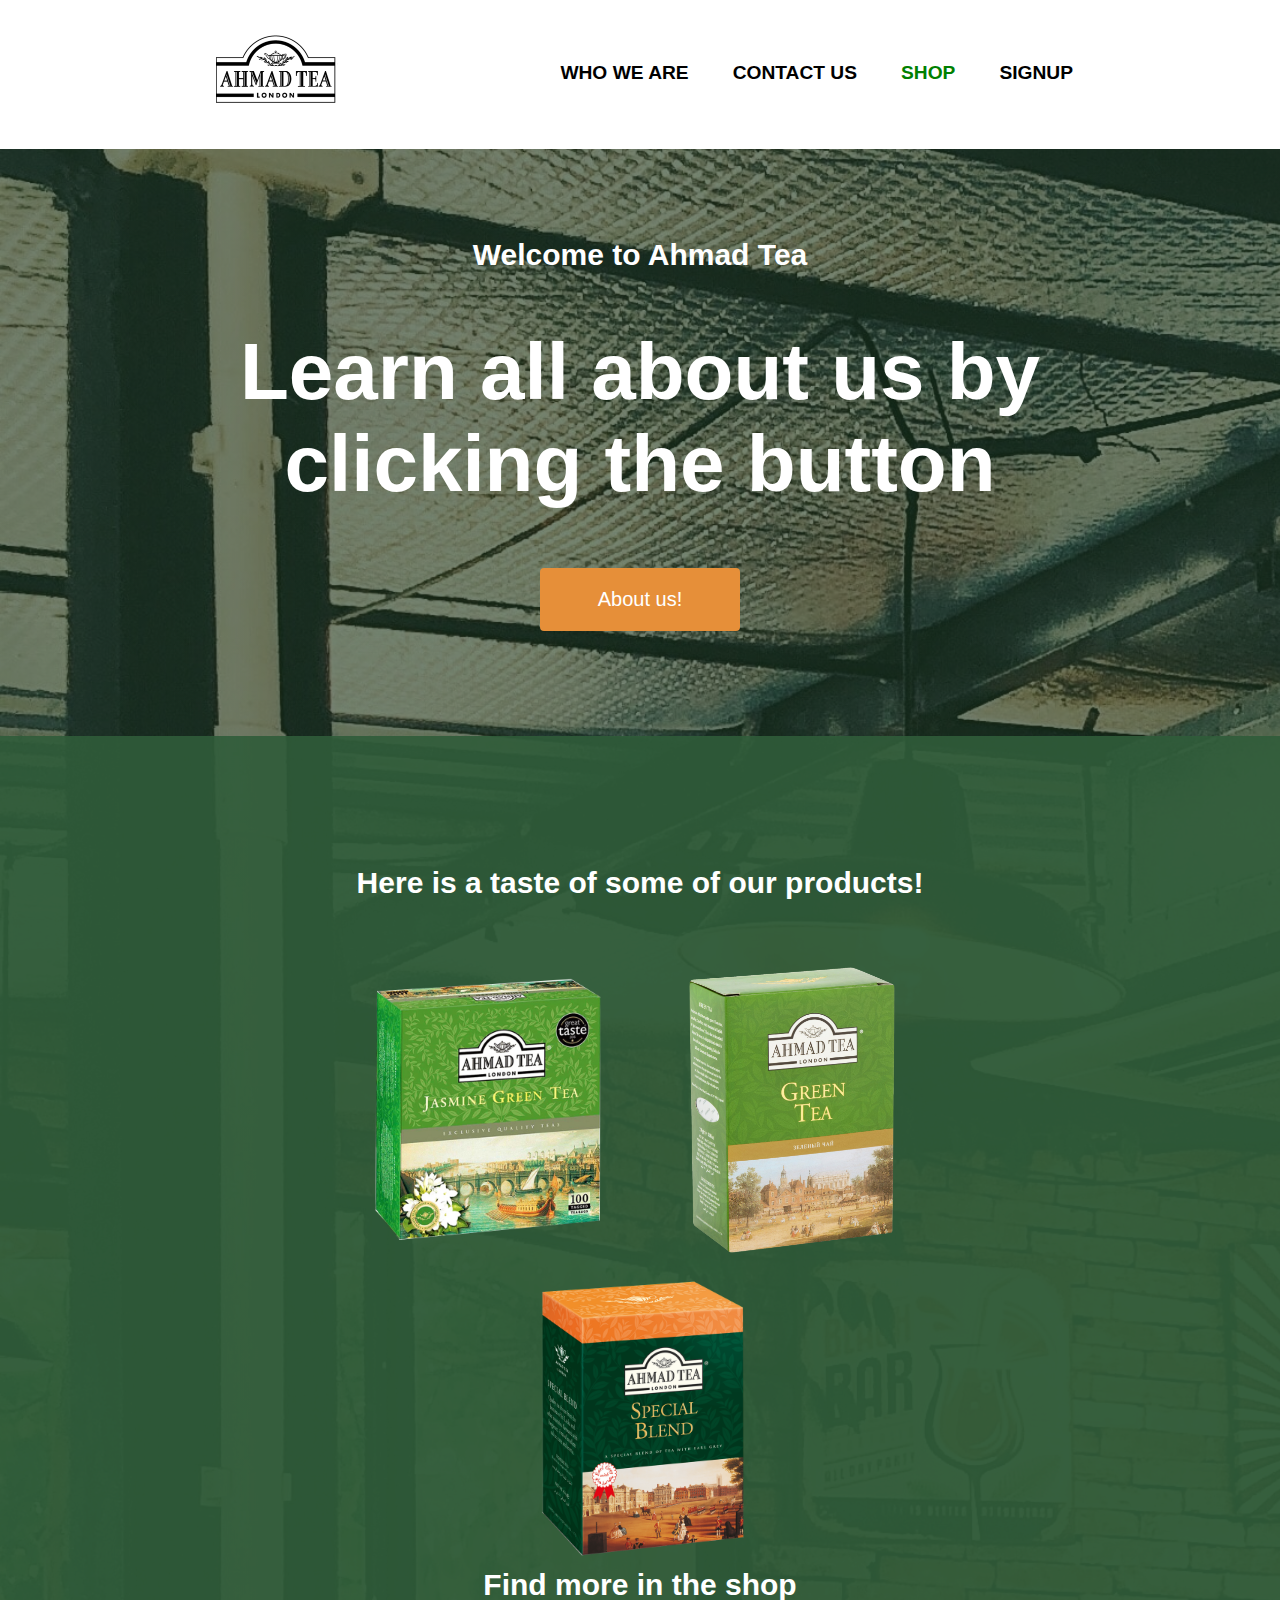
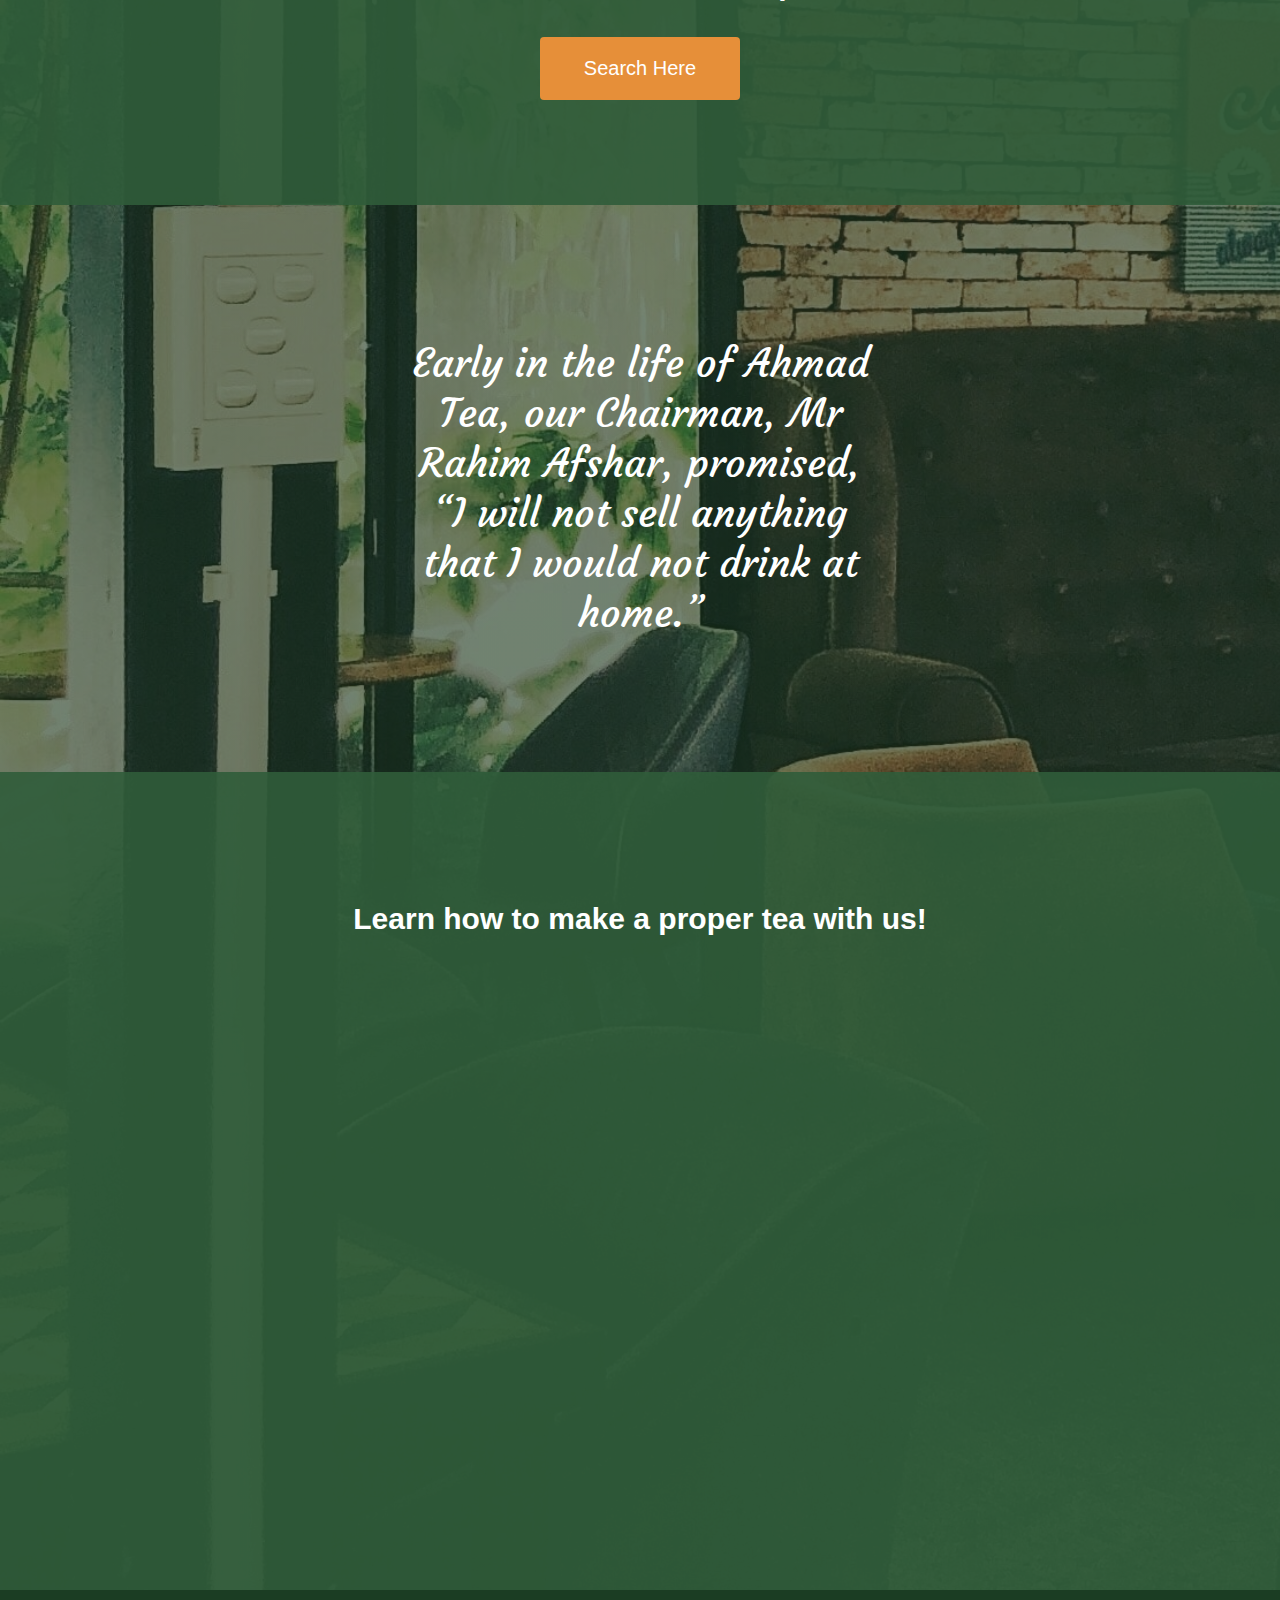
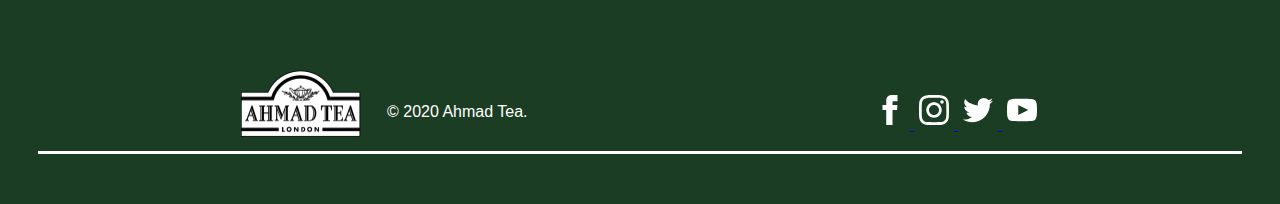
<file: Index.html>
<!DOCTYPE html>
<html>
<head>
	<link rel="preconnect" href="https://fonts.gstatic.com">
	<link href="https://fonts.googleapis.com/css2?family=Courgette&display=swap" rel="stylesheet">
	<title>Welcome to Ahmad Tea</title>
	<link rel="stylesheet" href="css/index-style.css">
	<script src="javascript/index_script.js"></script>
	<link rel="icon" href="img/logo.jpg"> <!--This logo will appear in the tab beside the title-->
</head>
<body>
<div id="Header">
	<div> 
	<a href="index.html"><img src="img/ahmadtea-logo.png" alt="logo" class="logo"></a> <!--The logo in the header-->
	</div>
		<div id="float"> <!--This div is for the webpages. Each webpage is linked to its own link-->
			<a href="WhoWeAre.html" class="menubt">WHO WE ARE</a> <!--When i click on WHO WE ARE in the header it will take me to this link-->
			<a href="ContactUS.html" class="menubt">CONTACT US</a>
			<a href="Shop.html" class="menubt" id="shopbt">SHOP</a>
			<a href="Sign Up page.html" class="menubt">SIGNUP</a>
		</div>
</div>
<div class="body" style="padding-top:200px"> <!--First main block-->
	<h3>Welcome to Ahmad Tea</h6>
	<h1>Learn all about us by clicking the button</h1>
<form action="WhoWeAre.html"><button class="button"> About us! </button></form>
</div>

<div class="body"> <!--second block-->
		<h3>Here is a taste of some of our products!</h3>
	<div id="products">
		<img src="img/products/p1.png" class="product">
		<img src="img/products/p2.png" class="product">
		<img src="img/products/p3.png" class="product">
	</div>
		<h3>Find more in the shop</h3>
	<form action="Shop.html">
		<button class="button">Search Here</button>
	</form>
</div>

<div class="body">
		<h2> Early in the life of Ahmad Tea, our Chairman, Mr Rahim Afshar, promised, “I will not sell anything that I would not drink at home.” </h2>
</div>

<div class="body">
		<h3> Learn how to make a proper tea with us!</h3>
		<iframe width="960" height="540" src="https://www.youtube.com/embed/AzqW965Dz64" frameborder="0" allow="accelerometer; autoplay; clipboard-write; encrypted-media; gyroscope; picture-in-picture" allowfullscreen></iframe>
</div>

<!--End div with logo and social media icons-->
<div id="end">

<div id="innerend">
		<img src="img/ahmadtea-logo.png" alt="logo" class="logo" id="endlogo">
			<span>© 2020 Ahmad Tea.</span>
	<div id="icons">
		<a href="https://www.facebook.com/AhmadTea/">
			<img src="img/icons/facebook.svg" class="icon">
		</a>
		<a href="https://www.instagram.com/ahmadtea/">
			<img src="img/icons/insta.svg" class="icon">
		</a>
		<a href="https://twitter.com/ahmadteaUK">
			<img src="img/icons/twitter.svg" class="icon">
		</a>
		<a href="https://www.youtube.com/AhmadTeaUK">
			<img src="img/icons/youtube.svg" class="icon">
		</a>
	</div>
</div>
<button id="alwayson" onclick="topFunction()">▲</button>
</body>
</html>
</file>
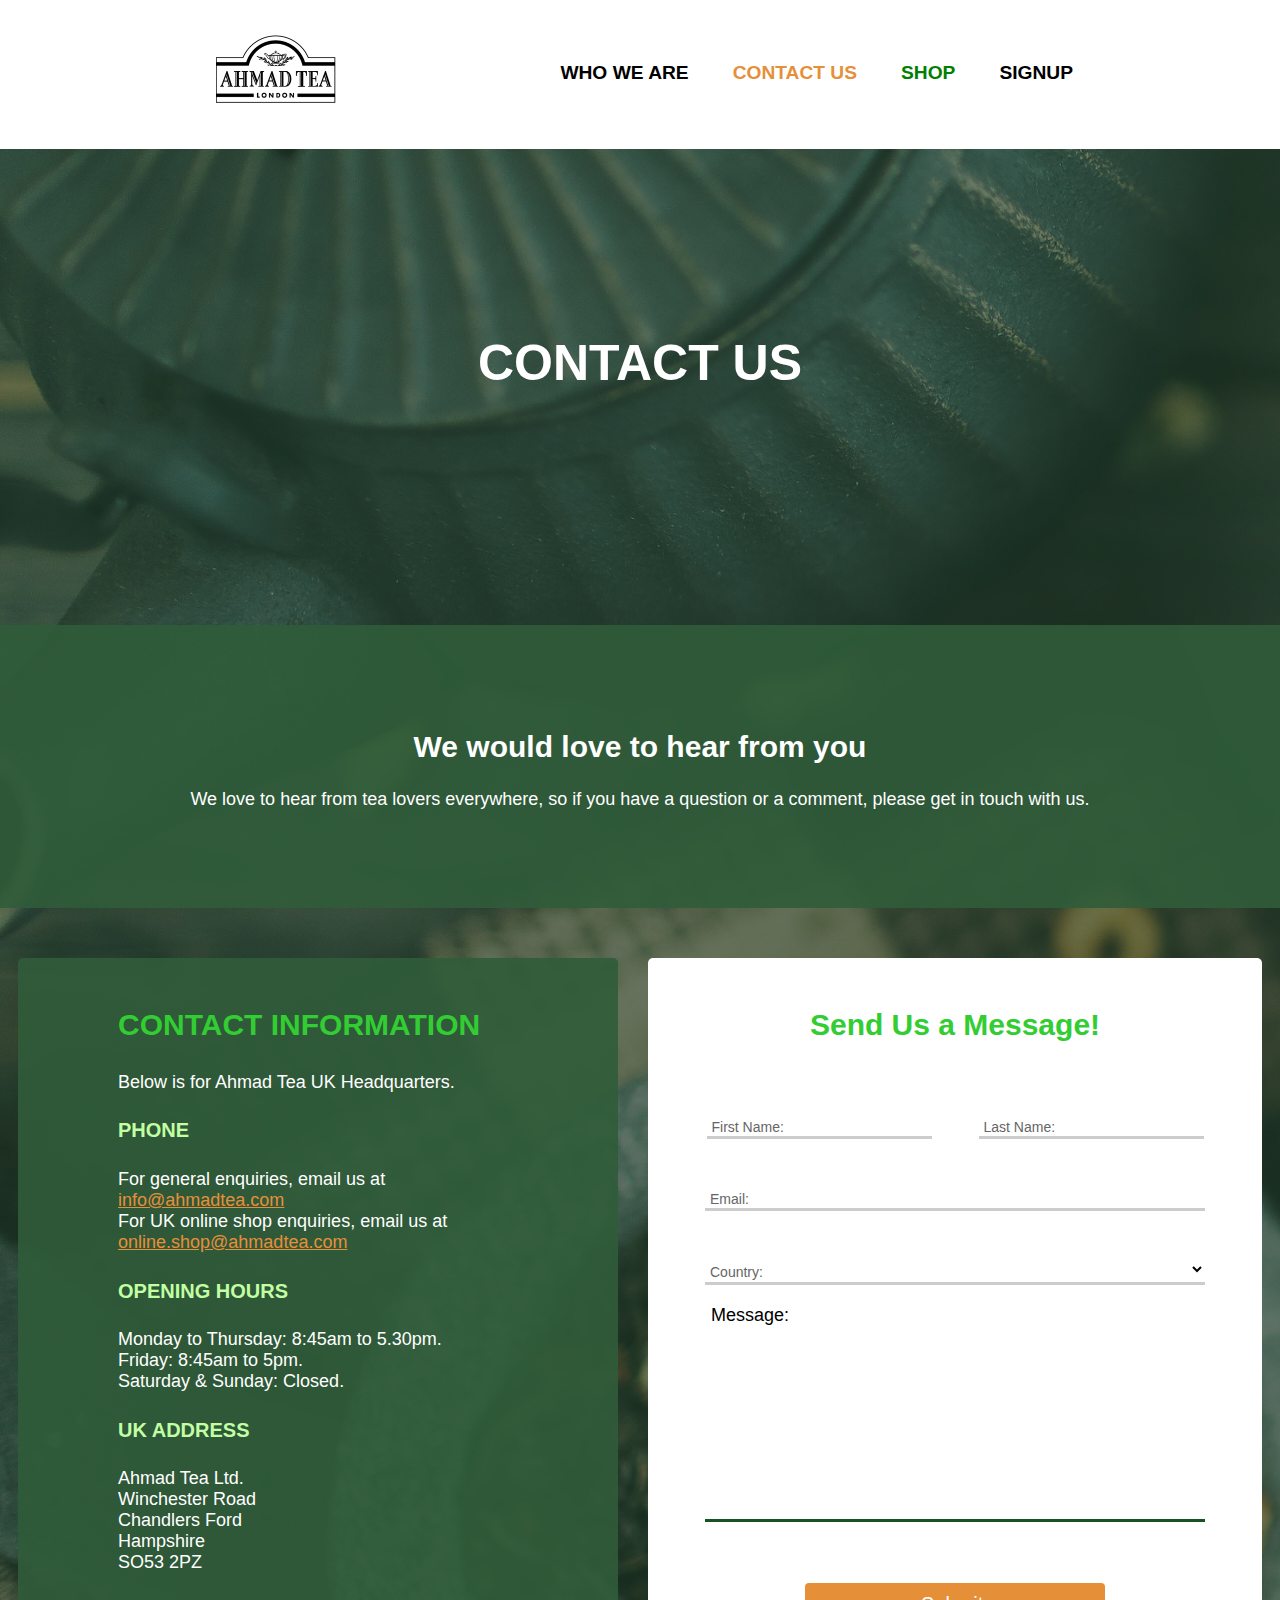
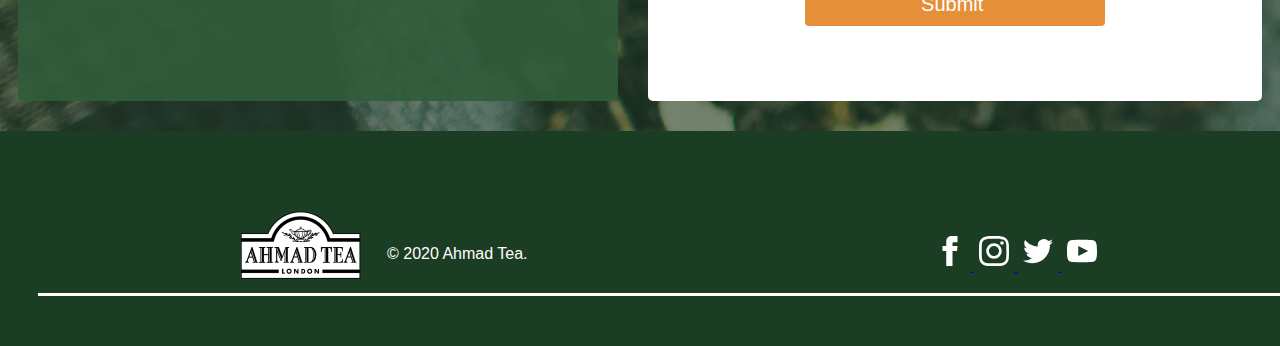
<file: ContactUs.html>
<!DOCTYPE html>
<html>
<head>
	<title>Contact Us</title>
	<link rel="stylesheet" href="css/Contactcss.css">
	<script src="javascript/index_script.js"></script>
	<link rel="icon" href="img/logo.jpg"> <!--This logo will appear in the tab beside the title-->
</head>
<body>
<!--The menu bar-->
<div id="Header">
	<div> 
		<a href="index.html"><img src="img/ahmadtea-logo.png" alt="logo" class="logo"></a>
	</div>
	<div id="float">
		<a href="WhoWeAre.html" class="menubt">WHO WE ARE</a>
		<a href="#" class="menubt" style="color:#e68f39;">CONTACT US</a><!--this one is collared orange because its selected-->
		<a href="Shop.html" class="menubt" id="shopbt">SHOP</a>
		<a href="Sign Up page.html" class="menubt">SIGNUP</a>
	</div>
	</div>
	
<h1>CONTACT US</h1>
<!--Start of main body, general statment-->

<div id="start">
	<h2>We would love to hear from you</h2>
	<p> We love to hear from tea lovers everywhere, so if you have a question or a comment, please get in touch with us. </p>
</div>

<div id="divide">
<!--left div going to display information on left-->
<div class="left">
	<h3>CONTACT INFORMATION</h3>
		<p>Below is for Ahmad Tea UK Headquarters.</p>
		
		<h4>PHONE</h4>
		
		<p>For general enquiries, email us at 
		<a href="mailto:info@ahmadtea.com" class="mail">info@ahmadtea.com</a></br> For UK online shop enquiries, email us at <a href="mailto:online.shop@ahmadtea.com" class="mail">online.shop@ahmadtea.com</a></p>
		
		<h4>OPENING HOURS</h4>
		
		<p>Monday to Thursday: 8:45am to 5.30pm.</br>
		Friday: 8:45am to 5pm.</br>
		Saturday & Sunday: Closed.</p>
		
		<h4>UK ADDRESS</h4>
		
		<p>
		Ahmad Tea Ltd.</br>Winchester Road</br>Chandlers Ford</br>Hampshire</br>SO53 2PZ</p>
</div>
<!--right div display form on right-->
<div class="right">
	<h3> Send Us a Message!</h3>
	<form action=" " method="POST"><!--form is put in a table so that the elements are neat-->
		<fieldset >
     <table>
    <tr>
        <td>
            <label class="custom">
                 <input id="firstName" name="firstName" required><span class="placeholder">First Name: </span> 
       		 </label>
        </td>
  			<td>
            <label class="custom">
                <input id="Lname" name="Lname" maxlength="10" required><span class="placeholder">Last Name: </span> 
            </label>
        </td>
    </tr> 
    <tr>
        <td colspan="2">
            <label class="custom" >
                <input id="email" name="email" type="text" required><span class="placeholder">Email: </span>
            </label>
        </td>
    </tr>
    <tr>
        <td colspan="2">
           <label class="custom">
            <select id="country" name="country" required>
				<option hidden disabled selected value></option><!-- selection for all the countries-->
   <option value="Afganistan">Afghanistan</option>
   <option value="Albania">Albania</option>
   <option value="Algeria">Algeria</option>
   <option value="American Samoa">American Samoa</option>
   <option value="Andorra">Andorra</option>
   <option value="Angola">Angola</option>
   <option value="Anguilla">Anguilla</option>
   <option value="Antigua & Barbuda">Antigua & Barbuda</option>
   <option value="Argentina">Argentina</option>
   <option value="Armenia">Armenia</option>
   <option value="Aruba">Aruba</option>
   <option value="Australia">Australia</option>
   <option value="Austria">Austria</option>
   <option value="Azerbaijan">Azerbaijan</option>
   <option value="Bahamas">Bahamas</option>
   <option value="Bahrain">Bahrain</option>
   <option value="Bangladesh">Bangladesh</option>
   <option value="Barbados">Barbados</option>
   <option value="Belarus">Belarus</option>
   <option value="Belgium">Belgium</option>
   <option value="Belize">Belize</option>
   <option value="Benin">Benin</option>
   <option value="Bermuda">Bermuda</option>
   <option value="Bhutan">Bhutan</option>
   <option value="Bolivia">Bolivia</option>
   <option value="Bonaire">Bonaire</option>
   <option value="Bosnia & Herzegovina">Bosnia & Herzegovina</option>
   <option value="Botswana">Botswana</option>
   <option value="Brazil">Brazil</option>
   <option value="British Indian Ocean Ter">British Indian Ocean Ter</option>
   <option value="Brunei">Brunei</option>
   <option value="Bulgaria">Bulgaria</option>
   <option value="Burkina Faso">Burkina Faso</option>
   <option value="Burundi">Burundi</option>
   <option value="Cambodia">Cambodia</option>
   <option value="Cameroon">Cameroon</option>
   <option value="Canada">Canada</option>
   <option value="Canary Islands">Canary Islands</option>
   <option value="Cape Verde">Cape Verde</option>
   <option value="Cayman Islands">Cayman Islands</option>
   <option value="Central African Republic">Central African Republic</option>
   <option value="Chad">Chad</option>
   <option value="Channel Islands">Channel Islands</option>
   <option value="Chile">Chile</option>
   <option value="China">China</option>
   <option value="Christmas Island">Christmas Island</option>
   <option value="Cocos Island">Cocos Island</option>
   <option value="Colombia">Colombia</option>
   <option value="Comoros">Comoros</option>
   <option value="Congo">Congo</option>
   <option value="Cook Islands">Cook Islands</option>
   <option value="Costa Rica">Costa Rica</option>
   <option value="Cote DIvoire">Cote DIvoire</option>
   <option value="Croatia">Croatia</option>
   <option value="Cuba">Cuba</option>
   <option value="Curaco">Curacao</option>
   <option value="Cyprus">Cyprus</option>
   <option value="Czech Republic">Czech Republic</option>
   <option value="Denmark">Denmark</option>
   <option value="Djibouti">Djibouti</option>
   <option value="Dominica">Dominica</option>
   <option value="Dominican Republic">Dominican Republic</option>
   <option value="East Timor">East Timor</option>
   <option value="Ecuador">Ecuador</option>
   <option value="Egypt">Egypt</option>
   <option value="El Salvador">El Salvador</option>
   <option value="Equatorial Guinea">Equatorial Guinea</option>
   <option value="Eritrea">Eritrea</option>
   <option value="Estonia">Estonia</option>
   <option value="Ethiopia">Ethiopia</option>
   <option value="Falkland Islands">Falkland Islands</option>
   <option value="Faroe Islands">Faroe Islands</option>
   <option value="Fiji">Fiji</option>
   <option value="Finland">Finland</option>
   <option value="France">France</option>
   <option value="French Guiana">French Guiana</option>
   <option value="French Polynesia">French Polynesia</option>
   <option value="French Southern Ter">French Southern Ter</option>
   <option value="Gabon">Gabon</option>
   <option value="Gambia">Gambia</option>
   <option value="Georgia">Georgia</option>
   <option value="Germany">Germany</option>
   <option value="Ghana">Ghana</option>
   <option value="Gibraltar">Gibraltar</option>
   <option value="Great Britain">Great Britain</option>
   <option value="Greece">Greece</option>
   <option value="Greenland">Greenland</option>
   <option value="Grenada">Grenada</option>
   <option value="Guadeloupe">Guadeloupe</option>
   <option value="Guam">Guam</option>
   <option value="Guatemala">Guatemala</option>
   <option value="Guinea">Guinea</option>
   <option value="Guyana">Guyana</option>
   <option value="Haiti">Haiti</option>
   <option value="Hawaii">Hawaii</option>
   <option value="Honduras">Honduras</option>
   <option value="Hong Kong">Hong Kong</option>
   <option value="Hungary">Hungary</option>
   <option value="Iceland">Iceland</option>
   <option value="Indonesia">Indonesia</option>
   <option value="India">India</option>
   <option value="Iran">Iran</option>
   <option value="Iraq">Iraq</option>
   <option value="Ireland">Ireland</option>
   <option value="Isle of Man">Isle of Man</option>
   <option value="Israel">Israel</option>
   <option value="Italy">Italy</option>
   <option value="Jamaica">Jamaica</option>
   <option value="Japan">Japan</option>
   <option value="Jordan">Jordan</option>
   <option value="Kazakhstan">Kazakhstan</option>
   <option value="Kenya">Kenya</option>
   <option value="Kiribati">Kiribati</option>
   <option value="Korea North">Korea North</option>
   <option value="Korea Sout">Korea South</option>
   <option value="Kuwait">Kuwait</option>
   <option value="Kyrgyzstan">Kyrgyzstan</option>
   <option value="Laos">Laos</option>
   <option value="Latvia">Latvia</option>
   <option value="Lebanon">Lebanon</option>
   <option value="Lesotho">Lesotho</option>
   <option value="Liberia">Liberia</option>
   <option value="Libya">Libya</option>
   <option value="Liechtenstein">Liechtenstein</option>
   <option value="Lithuania">Lithuania</option>
   <option value="Luxembourg">Luxembourg</option>
   <option value="Macau">Macau</option>
   <option value="Macedonia">Macedonia</option>
   <option value="Madagascar">Madagascar</option>
   <option value="Malaysia">Malaysia</option>
   <option value="Malawi">Malawi</option>
   <option value="Maldives">Maldives</option>
   <option value="Mali">Mali</option>
   <option value="Malta">Malta</option>
   <option value="Marshall Islands">Marshall Islands</option>
   <option value="Martinique">Martinique</option>
   <option value="Mauritania">Mauritania</option>
   <option value="Mauritius">Mauritius</option>
   <option value="Mayotte">Mayotte</option>
   <option value="Mexico">Mexico</option>
   <option value="Midway Islands">Midway Islands</option>
   <option value="Moldova">Moldova</option>
   <option value="Monaco">Monaco</option>
   <option value="Mongolia">Mongolia</option>
   <option value="Montserrat">Montserrat</option>
   <option value="Morocco">Morocco</option>
   <option value="Mozambique">Mozambique</option>
   <option value="Myanmar">Myanmar</option>
   <option value="Nambia">Nambia</option>
   <option value="Nauru">Nauru</option>
   <option value="Nepal">Nepal</option>
   <option value="Netherland Antilles">Netherland Antilles</option>
   <option value="Netherlands">Netherlands (Holland, Europe)</option>
   <option value="Nevis">Nevis</option>
   <option value="New Caledonia">New Caledonia</option>
   <option value="New Zealand">New Zealand</option>
   <option value="Nicaragua">Nicaragua</option>
   <option value="Niger">Niger</option>
   <option value="Nigeria">Nigeria</option>
   <option value="Niue">Niue</option>
   <option value="Norfolk Island">Norfolk Island</option>
   <option value="Norway">Norway</option>
   <option value="Oman">Oman</option>
   <option value="Pakistan">Pakistan</option>
   <option value="Palau Island">Palau Island</option>
   <option value="Palestine">Palestine</option>
   <option value="Panama">Panama</option>
   <option value="Papua New Guinea">Papua New Guinea</option>
   <option value="Paraguay">Paraguay</option>
   <option value="Peru">Peru</option>
   <option value="Phillipines">Philippines</option>
   <option value="Pitcairn Island">Pitcairn Island</option>
   <option value="Poland">Poland</option>
   <option value="Portugal">Portugal</option>
   <option value="Puerto Rico">Puerto Rico</option>
   <option value="Qatar">Qatar</option>
   <option value="Republic of Montenegro">Republic of Montenegro</option>
   <option value="Republic of Serbia">Republic of Serbia</option>
   <option value="Reunion">Reunion</option>
   <option value="Romania">Romania</option>
   <option value="Russia">Russia</option>
   <option value="Rwanda">Rwanda</option>
   <option value="St Barthelemy">St Barthelemy</option>
   <option value="St Eustatius">St Eustatius</option>
   <option value="St Helena">St Helena</option>
   <option value="St Kitts-Nevis">St Kitts-Nevis</option>
   <option value="St Lucia">St Lucia</option>
   <option value="St Maarten">St Maarten</option>
   <option value="St Pierre & Miquelon">St Pierre & Miquelon</option>
   <option value="St Vincent & Grenadines">St Vincent & Grenadines</option>
   <option value="Saipan">Saipan</option>
   <option value="Samoa">Samoa</option>
   <option value="Samoa American">Samoa American</option>
   <option value="San Marino">San Marino</option>
   <option value="Sao Tome & Principe">Sao Tome & Principe</option>
   <option value="Saudi Arabia">Saudi Arabia</option>
   <option value="Senegal">Senegal</option>
   <option value="Seychelles">Seychelles</option>
   <option value="Sierra Leone">Sierra Leone</option>
   <option value="Singapore">Singapore</option>
   <option value="Slovakia">Slovakia</option>
   <option value="Slovenia">Slovenia</option>
   <option value="Solomon Islands">Solomon Islands</option>
   <option value="Somalia">Somalia</option>
   <option value="South Africa">South Africa</option>
   <option value="Spain">Spain</option>
   <option value="Sri Lanka">Sri Lanka</option>
   <option value="Sudan">Sudan</option>
   <option value="Suriname">Suriname</option>
   <option value="Swaziland">Swaziland</option>
   <option value="Sweden">Sweden</option>
   <option value="Switzerland">Switzerland</option>
   <option value="Syria">Syria</option>
   <option value="Tahiti">Tahiti</option>
   <option value="Taiwan">Taiwan</option>
   <option value="Tajikistan">Tajikistan</option>
   <option value="Tanzania">Tanzania</option>
   <option value="Thailand">Thailand</option>
   <option value="Togo">Togo</option>
   <option value="Tokelau">Tokelau</option>
   <option value="Tonga">Tonga</option>
   <option value="Trinidad & Tobago">Trinidad & Tobago</option>
   <option value="Tunisia">Tunisia</option>
   <option value="Turkey">Turkey</option>
   <option value="Turkmenistan">Turkmenistan</option>
   <option value="Turks & Caicos Is">Turks & Caicos Is</option>
   <option value="Tuvalu">Tuvalu</option>
   <option value="Uganda">Uganda</option>
   <option value="United Kingdom">United Kingdom</option>
   <option value="Ukraine">Ukraine</option>
   <option value="United Arab Erimates">United Arab Emirates</option>
   <option value="United States of America">United States of America</option>
   <option value="Uraguay">Uruguay</option>
   <option value="Uzbekistan">Uzbekistan</option>
   <option value="Vanuatu">Vanuatu</option>
   <option value="Vatican City State">Vatican City State</option>
   <option value="Venezuela">Venezuela</option>
   <option value="Vietnam">Vietnam</option>
   <option value="Virgin Islands (Brit)">Virgin Islands (Brit)</option>
   <option value="Virgin Islands (USA)">Virgin Islands (USA)</option>
   <option value="Wake Island">Wake Island</option>
   <option value="Wallis & Futana Is">Wallis & Futana Is</option>
   <option value="Yemen">Yemen</option>
   <option value="Zaire">Zaire</option>
   <option value="Zambia">Zambia</option>
   <option value="Zimbabwe">Zimbabwe</option>
</select>
	<span class="placeholder">Country:</span>
           </label>
        </td>  
    </tr>
    <tr  class="top">
        <td colspan="2">
		  <p id="message">Message:</p></br>
            <label class="custom">
               <textarea rows="11" cols="70" name="text"></textarea>	  	 
            </label>
        </td>  
    </tr> 
</table>
	<div class="div1">
		  <input id="submit" type="submit" class="button" value="Submit "onclick="ConfrimPassword()"> 
    </div>
</fieldset>
	</form>
</div>
</div>

<!--The end bar-->
<div id="end">

<div id="innerend">
<img src="img/ahmadtea-logo.png" alt="logo" class="logo" id="endlogo">
<span>© 2020 Ahmad Tea.</span>
<div id="icons">
<a href="https://www.facebook.com/AhmadTea/">
<img src="img/icons/facebook.svg" class="icon">
</a>
<a href="https://www.instagram.com/ahmadtea/">
<img src="img/icons/insta.svg" class="icon">
</a>
<a href="https://twitter.com/ahmadteaUK">
<img src="img/icons/twitter.svg" class="icon">
</a>
<a href="https://www.youtube.com/AhmadTeaUK">
<img src="img/icons/youtube.svg" class="icon">
</a>
</div>
</div>
<button id="alwayson" onclick="topFunction()">▲</button>
</body>
</html>
</file>
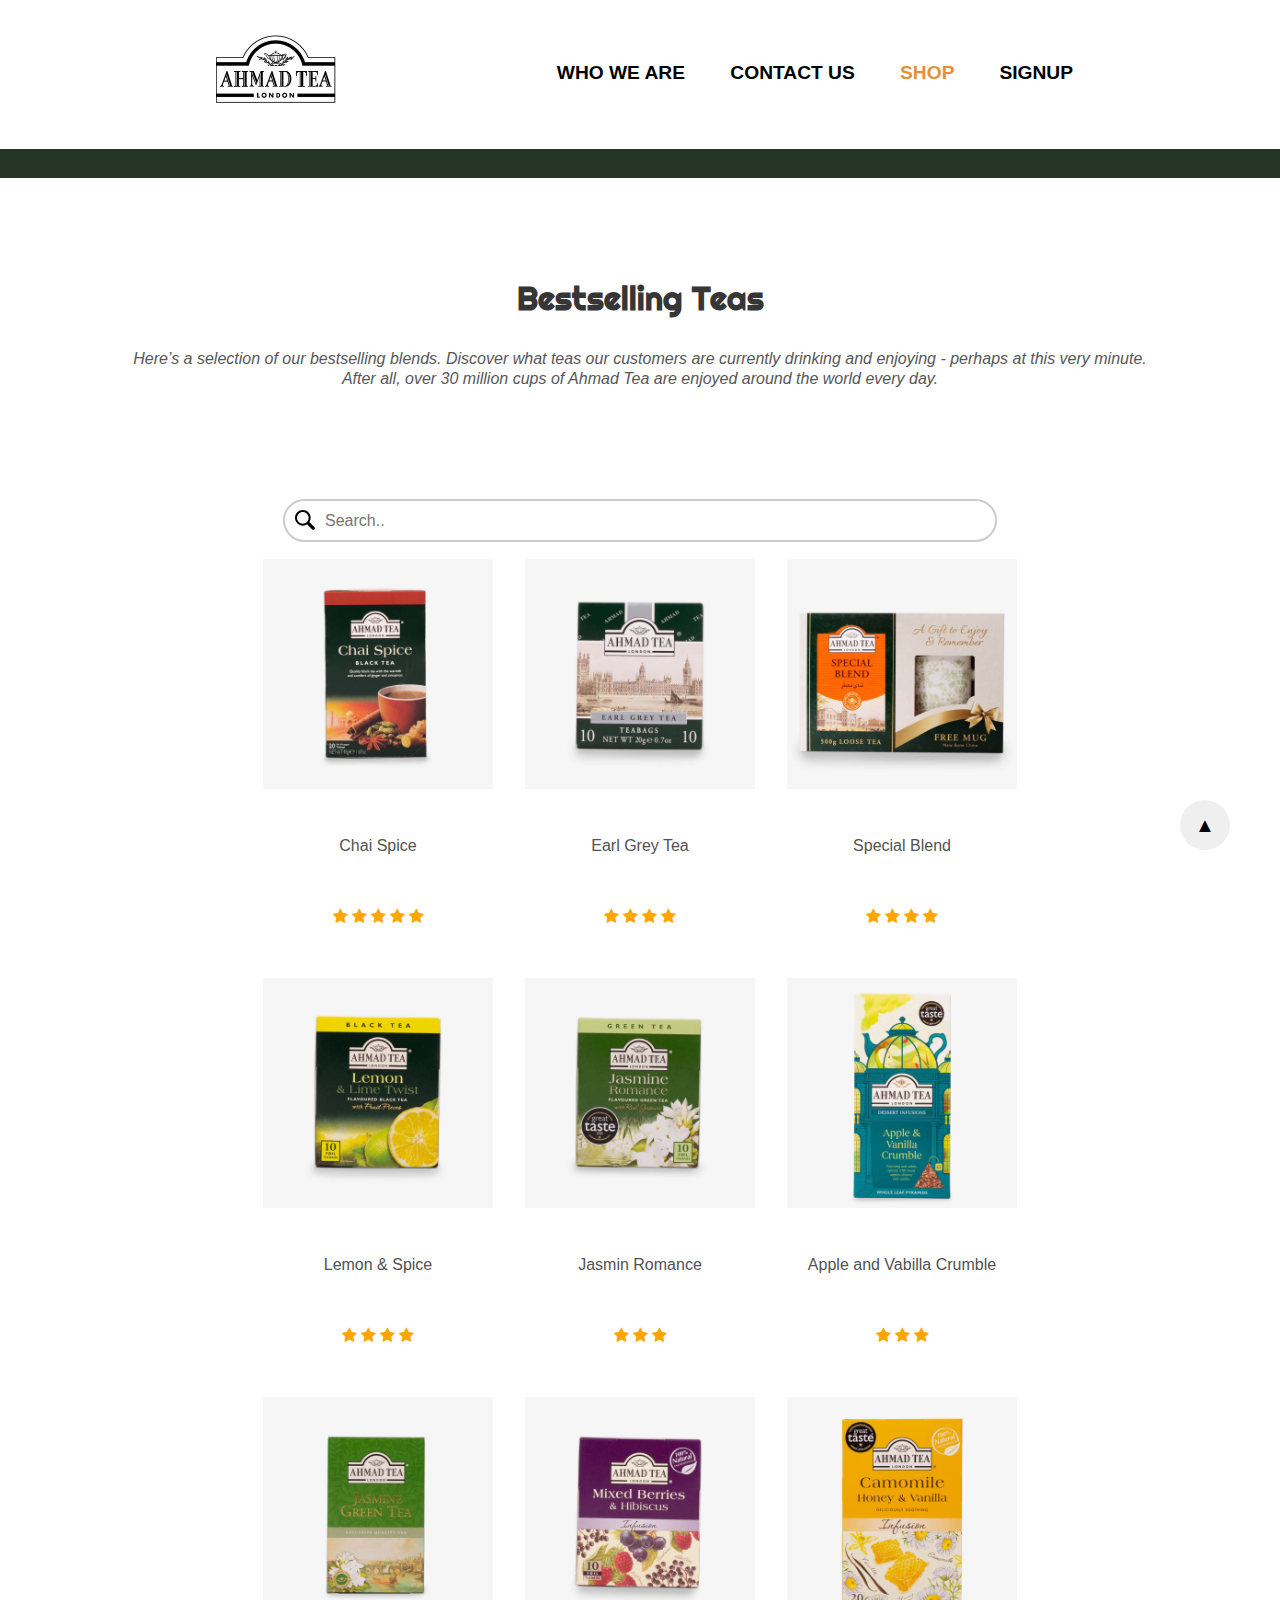
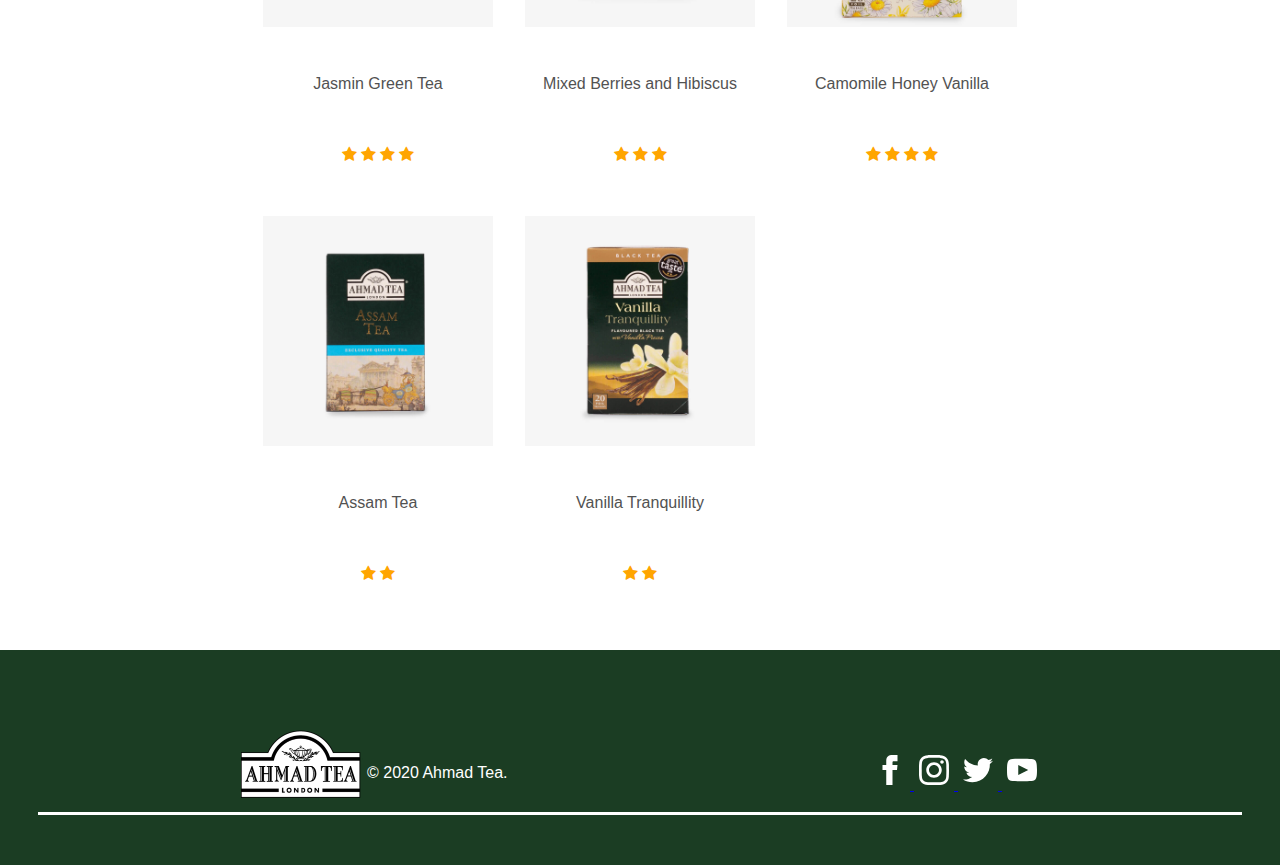
<file: Shop.html>
<!DOCTYPE html>
<html>

<head>
    <meta charset= "UTF-8">

    <title> Check Our Shop  </title>

        
    <link rel="preconnect" href="https://fonts.gstatic.com">
    <link href="https://fonts.googleapis.com/css2?family=Righteous&family=Roboto:ital,wght@0,400;1,700&display=swap" rel="stylesheet">
    <link rel="stylesheet" href="https://cdnjs.cloudflare.com/ajax/libs/font-awesome/4.7.0/css/font-awesome.min.css">
    <link href="css/shop.css" type="text/css" rel="stylesheet" media="all">

    <link rel="icon" href="img/logo.jpg"><!--This logo will appear in the tab beside the title-->
    <script src="javascript/index_script.js" type="text/javascript"></script>

</head>

<body>

    <div id="Header">    <!--This Div is the structure of the main bar-->
        <div> 
        <a href="index.html">
            <img src="img/ahmadtea-logo.png" alt="logo" class="logo">
        </a>
    </div>
    <div id="float">
        <a href="WhoWeAre.html" class="menubt">
            WHO WE ARE
        </a>
        <a href="ContactUs.html" class="menubt">
            CONTACT US
        </a>
        <a href="#" class="menubt" id="shopbt" style="color:#e68f39;">  <!--When we are on a certain page its corresponding button in the menue bar will turn orange-->
            SHOP
        </a>
        <a href="Sign Up page.html" class="menubt" >
            SIGNUP
        </a>
    </div>
    </div>
    
<div class="header2"></div> 

<h1 id="h11">Bestselling Teas</h1>

<p id="pp">Here’s a selection of our bestselling blends. Discover what teas our customers are currently drinking and enjoying - perhaps at this very minute. 
    <br>After all, over 30 million cups of Ahmad Tea are enjoyed around the world every day.</p>


<table cellpadding="15"> <!--All the products,titles, and rating are filled in this table-->
	 <form method="GET">
	<input type="text" placeholder="Search.." name="search" id="srch"> <!-- search bar-->
</form>
    <tr>

        <td>
                
                <div class="conatiner">  <!--The Container class will embrace the overlay transition when hoover-->

                <img src="img/chai-spice.jpg" alt="chai-spice"  class="image">

                <a href="Sign Up page.html">
                <button type="button" class="btn">Add to Basket</button>
            </a> <!--This button will direct the user to the sign up page -->
                
                <div class="overlay">
                    <div class="text">Our version uses aromatic spices to create a soothing contrast to our favourite Indian black tea</div>
                   <!--the overlay class will cover the image with low opacity green and display the text div and button when hoovered -->
                </div>
                </div>
            </td>
            <td>
                <!--this is repeated for the whole table-->
                <div class="conatiner">
                    <img src="img/earl-grey.jpg" alt="earl-grey"  class="image">
                    
                    <a href="Sign Up page.html">
                        <button type="button" class="btn">Add to Basket</button>
                    </a>
                <div class="overlay">
                    <div class="text">Our Earl Grey is a </br>quintessentially English brew,</br>perfect for those seeking an elegant,

                    sophisticated cuppa</div>
                    
                </div>
                </div>
            </td>
            <td>
                
                <div class="conatiner">
                    <img src="img/special-blend-gift.jpg" alt="special blend gift"  class="image">
                   
                    <a href="Sign Up page.html">
                        <button type="button" class="btn">Add to Basket</button>
                    </a>
                
                <div class="overlay">
                    <div class="text">For more than 30 years, we've delivered our 
                        Special Blend to customers around the world, offering tea lovers a refreshing drinking experience</div>
                    
                </div>
                </div>
            </td>
    
            </tr>

            <tr>
                <td>
                   
                    <p class="title">Chai Spice
                        
                    </p>

                </td>
                <td>
                    <p class="title">Earl Grey Tea</p>

                </td>
                <td>
                    <p class="title">Special Blend</p>

                </td>
            </tr>
            <tr>
                <td>
                 <!--The stars rates are linked from an online library to -->
                            <span class="fa fa-star checked"></span>
                            <span class="fa fa-star checked"></span>
                            <span class="fa fa-star checked"></span>
                            <span class="fa fa-star checked"></span>
                            <span class="fa fa-star checked"></span> <!--The checked class diplay checked stars-->
                         
                          
                        
                </td>

                <td>
                 
                    <span class="fa fa-star checked"></span>
                        <span class="fa fa-star checked"></span>
                        <span class="fa fa-star checked"></span>
                        <span class="fa fa-star checked"></span>
                        
                    
            </td>
            
            
            <td>
                 
                <span class="fa fa-star checked"></span>
                    <span class="fa fa-star checked"></span>
                    <span class="fa fa-star checked"></span>
                    <span class="fa fa-star checked"></span>
                
        </td>

            </tr>
            <tr>
                <td>
                        
                        <div class="conatiner">
                        <img src="img/lemon-_-lime-twist.jpg" alt="chai spice"  class="image">
                        
                        <a href="Sign Up page.html">
                            <button type="button" class="btn">Add to Basket</button>
                        </a>
                        
                        <div class="overlay">
                            <div class="text"> Just as the name suggest add  satisfying citrus twist to our full-flavoured black tea blend.</div>
                            
                        </div>
                        </div>
                    </td>
                    <td>
                        
                        <div class="conatiner">
                        <img src="img/jasmine-romance.jpg" alt="special blend gift"  class="image">
                        <a href="Sign Up page.html">
                            <button type="button" class="btn">Add to Basket</button>
                        </a>
                        <div class="overlay">
                            <div class="text"> Infusing specially selected Chinese green tea with pure jasmine blossoms, 
                                this fragrant botanical brew soothes and transports with its exotic charms.</div>
                            
                        </div>
                        </div>
                    </td>
                    <td>
                        
                        <div class="conatiner">
                        <img src="img/apple-_-vanilla-crumble.jpg" alt="earl grey"  class="image">
                        <a href="Sign Up page.html">
                            <button type="button" class="btn">Add to Basket</button>
                        </a>
                        
                        <div class="overlay">
                            <div class="text">Inspired by the crowd-pleasing British pudding, 
                                our Apple & Vanilla Crumble dessert tea is everything you’d hope for</div>
                            
                        </div>
                        </div>
                    </td>
                    
                    </tr>
                    <tr>
                        <td>
                            <p class="title">Lemon & Spice</p>
        
                        </td>

                        <td>
                            <p class="title">Jasmin Romance</p>
        
                        </td>
                        
                        <td>
                            <p class="title">Apple and Vabilla Crumble</p>
        
                        </td>
                        <tr>
                            <td>
                             
                                    
                                        <span class="fa fa-star checked"></span>
                                        <span class="fa fa-star checked"></span>
                                        <span class="fa fa-star checked"></span>
                                        <span class="fa fa-star checked"></span>
                                     
                                      
                                    
                            </td>
            
                            <td>
                             
                                <span class="fa fa-star checked"></span>
                                    <span class="fa fa-star checked"></span>
                                    <span class="fa fa-star checked"></span>
                                  
                                
                        </td>
                        
                        
                        <td>
                             
                            <span class="fa fa-star checked"></span>
                                <span class="fa fa-star checked"></span>
                                <span class="fa fa-star checked"></span>
                                
                            
                    </td>
            
                        </tr>


                        

                    </tr>
                    <tr>
                        <td>
                                
                                <div class="conatiner">
                                <img src="img/jasmine-green-tea.jpg" alt="lemon lime twist"  class="image">
                                <a href="Sign Up page.html ">
                                    <button type="button" class="btn">Add to Basket</button>
                                </a>
                                
                                <div class="overlay">
                                    <div class="text">For a cup of exotic elegance, look no further than our premium loose
                                         leaf Jasmine Green Tea</div>
                                    
                                </div>
                                </div>
                            </td>
                            <td>
                                
                                <div class="conatiner">
                                <img src="img/mixed-berries-_-hibiscus.jpg" alt="chai-spice"  class="image">
                                <a href="Sign Up page.html">
                                    <button type="button" class="btn">Add to Basket</button>
                                </a>
                                
                                <div class="overlay">
                                    <div class="text">An intensely fruity herbal tea with a bright cherry-red colour, 
                                        it will revitalise your spirits from the first sip to the last.</div>
                                    
                                </div>
                                </div>
                            </td>
                            <td>
                                
                                <div class="conatiner">
                                <img src="img/camomile_-honey-vanilla-.jpg" alt="chai-spice"  class="image">
                                <a href="Sign Up page.html">
                                    <button type="button" class="btn">Add to Basket</button>
                                </a>
                                
                                <div class="overlay">
                                    <div class="text">Like bees around wild camomile flowers, dip into a moment of bliss with 
                                        every sip of our Camomile, Honey & Vanilla tea.</div>
                                    
                                </div>
                                </div>
                            </td>
                            
                            </tr>
                            <tr>
                                <td>
                                    <p class="title">Jasmin Green Tea</p>
                
                                </td>
        
                                <td>
                                    <p class="title">Mixed Berries and Hibiscus</p>
                
                                </td>
                                
                                <td>
                                    <p class="title">Camomile Honey Vanilla</p>
                
                                </td>
        
        
                                
        
                            </tr>
                            <tr>
                                <td>
                                 
                                        
                                            <span class="fa fa-star checked"></span>
                                            <span class="fa fa-star checked"></span>
                                            <span class="fa fa-star checked"></span>
                                            <span class="fa fa-star checked"></span>
                                         
                                          
                                        
                                </td>
                
                                <td>
                                 
                                    <span class="fa fa-star checked"></span>
                                        <span class="fa fa-star checked"></span>
                                        <span class="fa fa-star checked"></span>
                                      
                                    
                            </td>
                            
                            
                            <td>
                                 
                                    <span class="fa fa-star checked"></span>
                                    <span class="fa fa-star checked"></span>
                                    <span class="fa fa-star checked"></span>
                                    <span class="fa fa-star checked"></span>
                                    
                                
                        </td>
                
                            </tr>
                            <tr>
                                <td>
                                        
                                        <div class="conatiner">
                                        <img src="img/assam.jpg" alt="chai-spice"  class="image">
                                        <a href="Sign Up page.html">
                                            <button type="button" class="btn">Add to Basket</button>
                                        </a>
                                        
                                        <div class="overlay">
                                            <div class="text">With its distinctly rich and malty flavour, 
                                                you’ll taste it in every good English Breakfast blend</div>
                                            
                                        </div>
                                        </div>
                                    </td>
                                    <td>
                                        
                                        <div class="conatiner">
                                        <img src="img/vanilla-tranquility.jpg" alt="chai-spice"  class="image">
                                        <a href="Sign Up page.html">
                                            <button type="button" class="btn">Add to Basket</button>
                                        </a>
                                        
                                        
                                        <div class="overlay">
                                            <div class="text">One of our most sophisticated blends; Vanilla Tranquillity is a luxuriously comforting brew
                                                 </div>
                                            
                                        </div>
                                        </div>
                                    </td>
                                   
                         </tr>

                         <tr>
                            <td>
                                <p class="title">Assam Tea</p>
            
                            </td>
                            <td>
                                <p class="title">Vanilla Tranquillity</p>
            
                            </td>
                         </tr>
                         <tr>
                            <td>
                             
                                    
                                        <span class="fa fa-star checked"></span>
                                        <span class="fa fa-star checked"></span>
                                  
                                      
                                    
                            </td>
            
                            <td>
                             
                                <span class="fa fa-star checked"></span>
                                    <span class="fa fa-star checked"></span>
                              
                                  
                                
                        </td>
                        
                        
                    
            
                        </tr>
            </table>
			<div id="end"><!--This div is for the last section in the webpage-->

<div id="innerend">
<img src="img/ahmadtea-logo.png" alt="logo" class="logo" id="endlogo">
<span>© 2020 Ahmad Tea.</span> <!--For copyrights-->
<div id="icons"><!--This div contains the icons of each account for the ahmad tea company on social media-->
<a href="https://www.facebook.com/AhmadTea/">
<img src="img/icons/facebook.svg" class="icon">
</a>
<a href="https://www.instagram.com/ahmadtea/">
<img src="img/icons/insta.svg" class="icon">
</a>
<a href="https://twitter.com/ahmadteaUK">
<img src="img/icons/twitter.svg" class="icon">
</a>
<a href="https://www.youtube.com/AhmadTeaUK">
<img src="img/icons/youtube.svg" class="icon">
</a>
</div>
</div>
        <button id="alwayson" onclick="topFunction()">▲</button> <!--When this button is clicked, it will go back to the top of the webpage-->
		  </body>
		  </html>
</file>
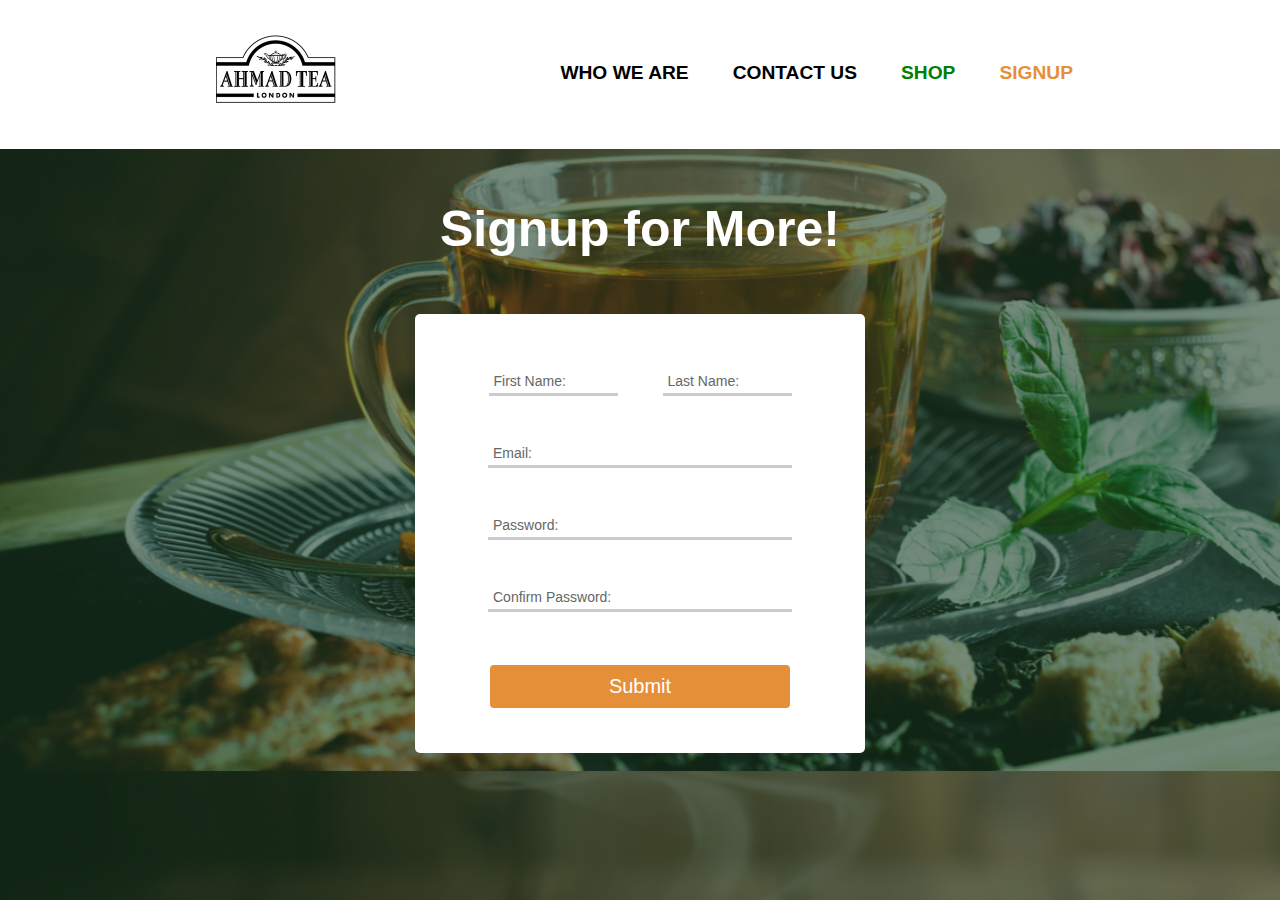
<file: Sign Up page.html>
<!DOCTYPE html>
<html>

<head>
    <meta charset= "UTF-8">

    <title>Sign Up</title>

    <link href="css/signup.css" type="text/css" rel="stylesheet" media="all">
	  <link rel="icon" href="img/logo.jpg"> <!--This logo will appear in the tab beside the title-->
	 <script src="javascript/signup.js"></script>
	

</head>

<body>
<!-- the menu bar-->
    <div id="Header">
<div> 
		<a href="index.html"><img src="img/ahmadtea-logo.png" alt="logo" class="logo"></a>
	</div>
	<div id="float">
		<a href="WhoWeAre.html" class="menubt">WHO WE ARE</a>
		<a href="ContactUs.html" class="menubt">CONTACT US</a>
		<a href="Shop.html" class="menubt" id="shopbt">SHOP</a>
		<a href="#" class="menubt" style="color:#e68f39;">SIGNUP</a><!-- selected button-->
	</div>
</div>

<div id="start">
	<h1>Signup for More!</h1>
</div>
    <!-- table to keep the form neat and organized for the sign up-->
<form action=" " method="GET"> 
    <fieldset >
        <div class="div2">
     <table>
    <tr>       
        <td>
            <label class="custom">
                 <input id="firstName" name="firstName"  maxlength="15" required><span class="placeholder">First Name: </span> 
        		</label>
        </td><!--First name and last name are on the same row-->
  		<td>
            <label class="custom">
                <input id="Lname" name="Lname"  maxlength="15" required><span class="placeholder">Last Name: </span> 
            </label>
        </td>
    </tr> 
    <tr>
        <td colspan="2"><!--elements take 2 cells merged in order to keep elements centered-->
            <label class="custom" >
                <input id="email" name="email" type="text" required><span class="placeholder">Email: </span>
            </label>
        </td> 
    </tr> 
    <tr>
        <td colspan="2">
           <label class="custom" >
            	<input type="password" id="psswrd" name="psswrd" required><span class="placeholder">Password:</span>
           </label>
        </td>  
    </tr>
    <tr>
        <td colspan="2">
            <label class="custom">
                <input type="password" name="cnfrmpass"  id="cnfrmpass" required><span class="placeholder">Confirm Password: </span>		   
            </label>
        </td>  
    </tr>   
</table>
<p id="message"></p><!--placeholder p to incert javascript text-->
<div class="div1">
		  <input id="submit" type="submit" class="button" value="Submit" onclick="ConfrimPassword(), PassLength();">
</div>
    </fieldset>
</form>
</div>
</body>
</html>
</file>
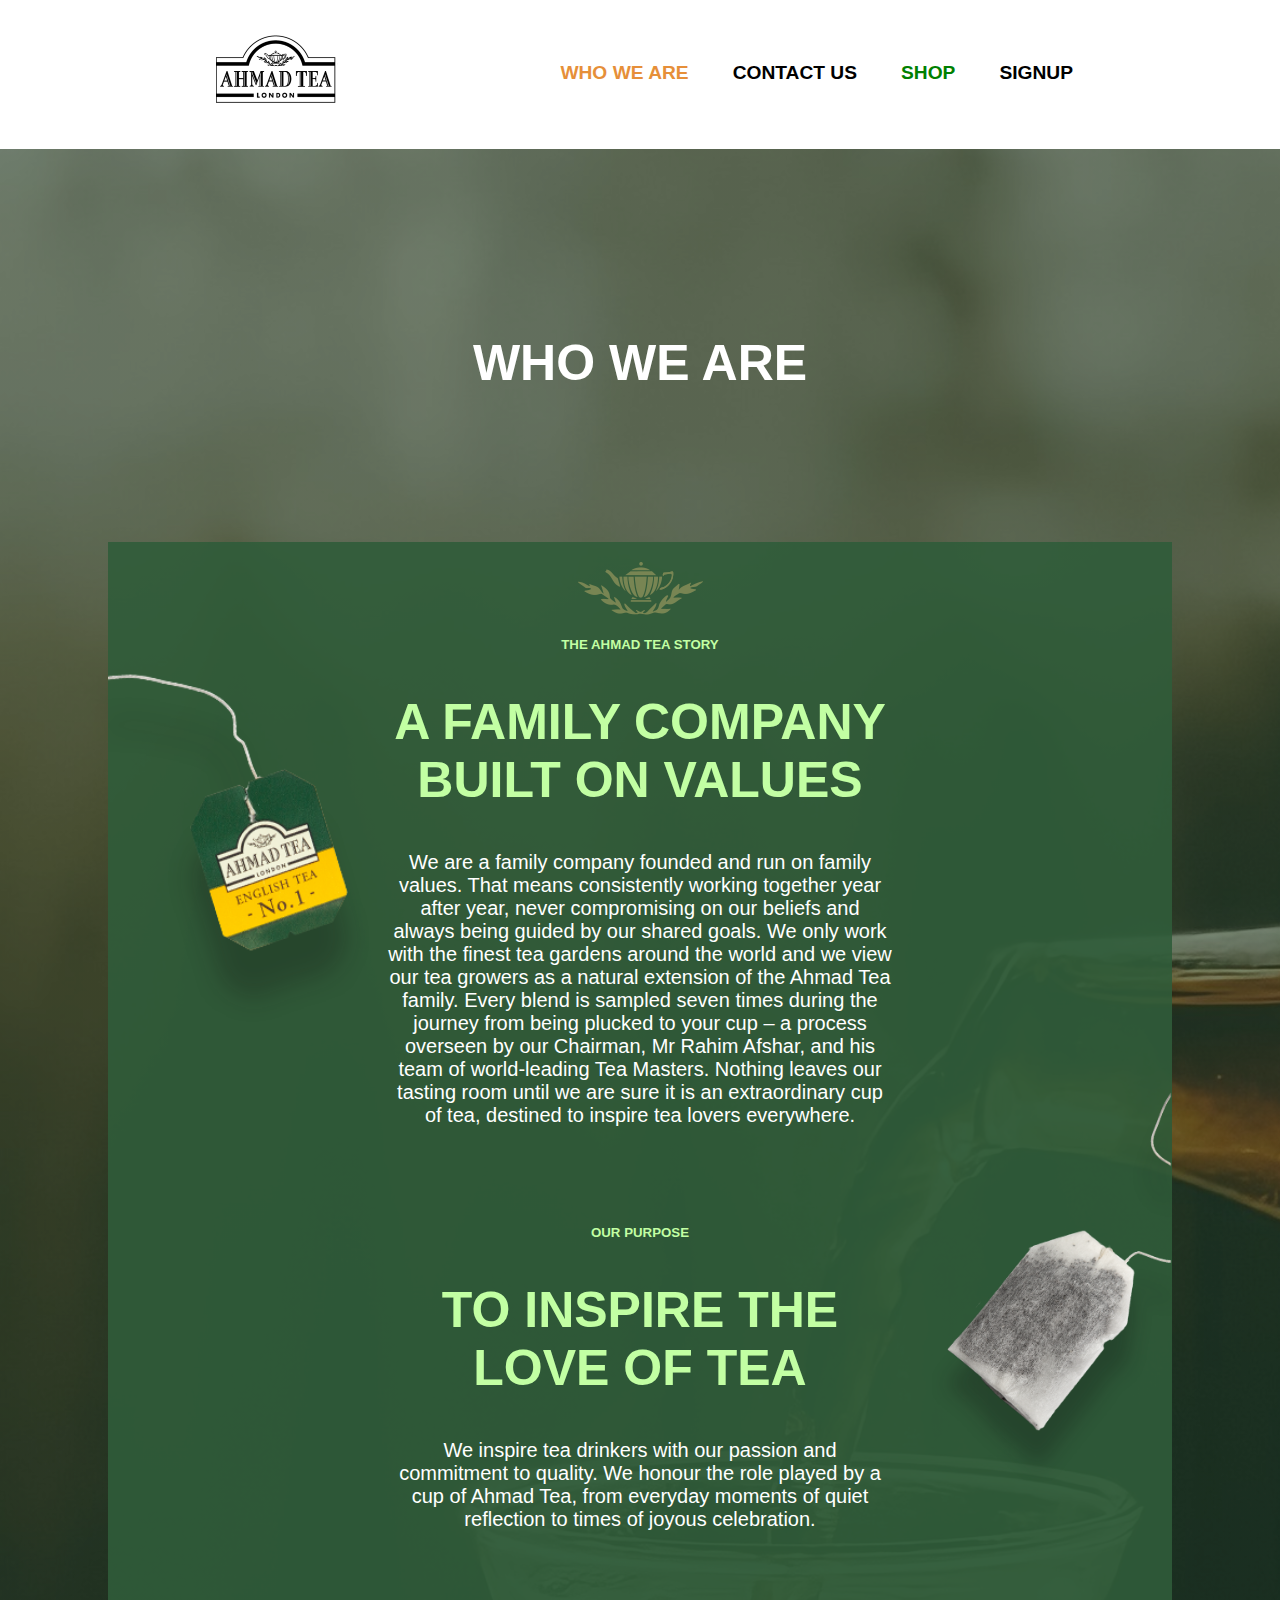
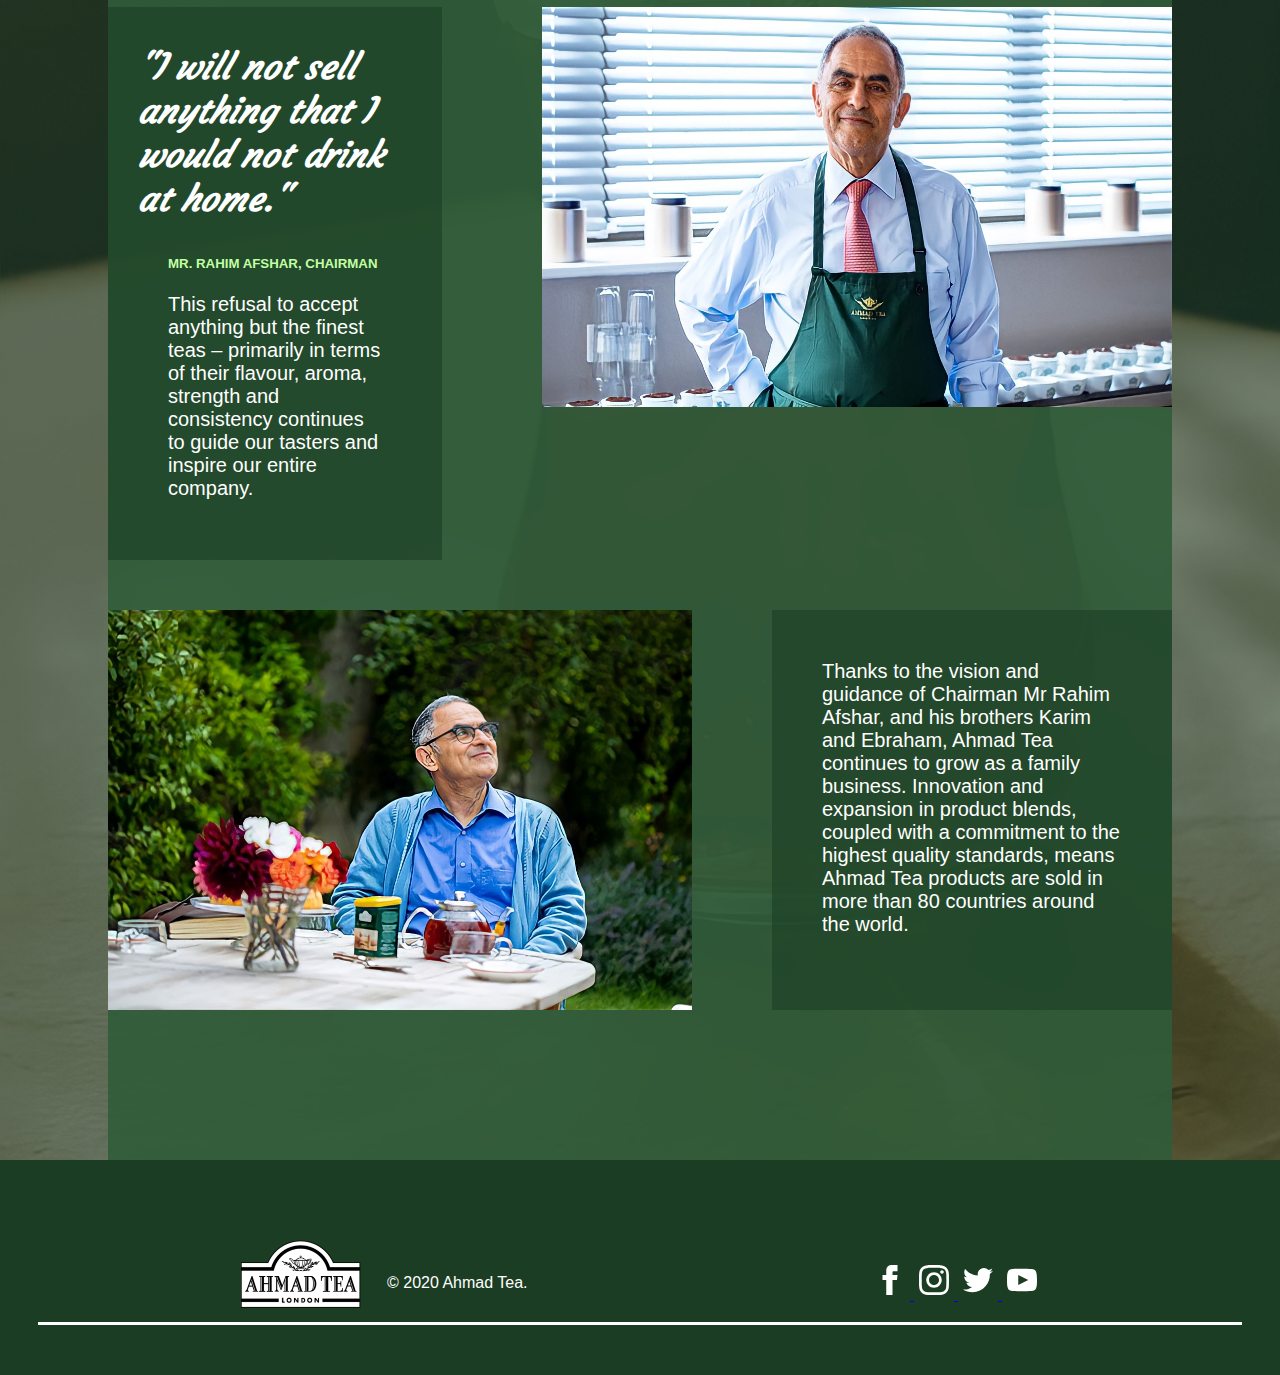
<file: WhoWeAre.html>
<!DOCTYPE html>
<html>
    <head>
        <link rel="preconnect" href="https://fonts.gstatic.com">
        <link href="https://fonts.googleapis.com/css2?family=EB+Garamond&display=swap" rel="stylesheet">
		  <link href="https://fonts.googleapis.com/css2?family=Courgette&display=swap" rel="stylesheet">
        <link rel="stylesheet" href="css/style.css" type="text/css">
        <script src="javascript/index_script.js" type="text/javascript"></script>
        <title>Who we are | A family company built on values</title> <!--This title will show on the tab of the page-->
        <link rel="icon" href="img/logo.jpg"> <!--This logo will appear in the tab beside the title-->
    </head>

    <body>
        <header>
           <div id="Header">
                <div>
                    <a href="index.html"> <!--When i click on WHO WE ARE in the header it will take me to this link-->
                        <img src="img/ahmadtea-logo.png" alt="logo" class="logo"> <!--The logo in the header-->
                    </a>
                </div>

                <div id="float"> <!--This div is for the webpages. Each webpage is linked to its own link-->
                    <a href="#" class="menubt" style="color:#e68f39;">WHO WE ARE</a> 
                    <a href="ContactUs.html" class="menubt">CONTACT US</a>
                    <a href="Shop.html" class="menubt" id="shopbt">SHOP</a>
                    <a href="Sign Up page.html" class="menubt">SIGNUP</a>
                </div>
            </div> 
        </header>
        
        <section class="aboutus">
            <div class="body">
                <h1>WHO WE ARE</h1> <!--The title of the WHO WE ARE webpage-->
                <div class="relative"> <!--This div is for the section that will contain all info-->
                    <img src="img/title-image.png" alt="title" id="titleimage" > 
                    <h5>THE AHMAD TEA STORY</h5>
                    <h2>A FAMILY COMPANY BUILT ON VALUES</h2>
                    <p id="parag1">We are a family company founded and run on family values. That means consistently working together year after year, never compromising on our beliefs and always being guided by our shared goals. We only work with the finest tea gardens around the world and we view our tea growers as a natural extension of the Ahmad Tea family. Every blend is sampled seven times during the journey from being plucked to your cup – a process overseen by our Chairman, Mr Rahim Afshar, and his team of world-leading Tea Masters. Nothing leaves our tasting room until we are sure it is an extraordinary cup of tea, destined to inspire tea lovers everywhere.</p>
                    <img class="absolute" src="img/left-side-image.png" alt="tealogo" id="tealogo" >
                    <img class="absolute" src="img/right-side-image.png" alt="tealogo2" id="tealogo2">
                    <br>
                    <br>
                    <h5>OUR PURPOSE</h5>
                    <h2>TO INSPIRE THE <br> LOVE OF TEA</h2>
                    <p id="parag2">We inspire tea drinkers with our passion and commitment to quality. We honour the role played by a cup of Ahmad Tea, from everyday moments of quiet reflection to times of joyous celebration.</p>
                    <br>
                    <br>
						  <div class="center">
                    
                    
                    <div class="profile">
                        <h3 id="quote">"I will not sell anything that I would not drink at home."</h3>
                        <h5 id="name">MR. RAHIM AFSHAR, CHAIRMAN</h5>
                        <p id="parag3">This refusal to accept anything but the finest teas – primarily in terms of their flavour, aroma, strength and consistency continues to guide our tasters and inspire our entire company.</p>
                    </div>
						  <img class="profile-image" src="img/profile-image.jpg" alt="profile-image">
                    </div>
						  <div class="center">
                    <img class="profile-image2" src="img/profile-image2.jpg" alt="profile-image2">
                    
                    <div class="profile2">
                        <p id="parag4">Thanks to the vision and guidance of Chairman Mr Rahim Afshar, and his brothers Karim and Ebraham, Ahmad Tea continues to grow as a family business. Innovation and expansion in product blends, coupled with a commitment to the highest quality standards, means Ahmad Tea products are sold in more than 80 countries around the world.</p>
                    </div>
						  </div>
                   </div>
            </div>
        </section>	
		  <div id="end"> <!--This div is for the last section in the webpage-->
				<div id="innerend">
					<img src="img/ahmadtea-logo.png" alt="logo" class="logo" id="endlogo">
						<span>© 2020 Ahmad Tea.</span> <!--For copyrights-->
							<div id="icons"> <!--This div contains the icons of each account for the ahmad tea company on social media-->
								<a href="https://www.facebook.com/AhmadTea/">
								<img src="img/icons/facebook.svg" class="icon">
								</a>
								<a href="https://www.instagram.com/ahmadtea/">
								<img src="img/icons/insta.svg" class="icon">
								</a>
								<a href="https://twitter.com/ahmadteaUK">
								<img src="img/icons/twitter.svg" class="icon">
								</a>
								<a href="https://www.youtube.com/AhmadTeaUK">
								<img src="img/icons/youtube.svg" class="icon">
								</a>
				</div>
			</div>

        <button id="alwayson" onclick="topFunction()">▲</button> <!--When this button is clicked, it will go back to the top of the webpage-->
    </body>
</html>
</file>
<file: css/index-style.css>
body{
	background-image:linear-gradient(rgba(27,61,35,0.6),rgba(27,61,35,0.6)),url("../img/background.jpg");
	 background-size: cover;
	overflow-x: hidden;
}
h3
{
	font-family:sans-serif;
	font-size: 30px;
	color:white;
	animation: fadeIn ease 4s;
	-webkit-animation: fadeIn ease 4s;
}
h2
{
	font-family:Courgette, cursive;
	font-weight: normal;
	font-size: 40px;
	color:white;
	margin-left:200px;
	margin-right:200px;
	animation: fadeIn ease 4s;
	-webkit-animation: fadeIn ease 4s;
}
h1
{
	font-family:sans-serif;
	font-weight: bold;
	font-size: 80px;
	color:white;
	animation: fadeIn ease 4s;
	-webkit-animation: fadeIn ease 4s;
}

@keyframes fadeIn {
    0% {
        opacity: 0;
    }
    100% {
        opacity: 1;
    }
}

@-webkit-keyframes fadeIn {
    0% {
        opacity: 0;
    }
    100% {
        opacity: 1;
    }
}
#Header {
	 position:fixed;
	 top:0px;
	 width:100%;
	 background-color: white;
    padding: 20px;
	 margin:-15px;
	 z-index:1;
	 
}

.logo
{
	width:125px;
	height:67;
	padding-top:30px;
	padding-left: 200px;
}

div#float
{
	float:right;
	position:relative;
	bottom: 45px;
	padding-right: 200px;
}

.menubt
{
position:relative;
	margin-left:20px;
	margin-right:20px;
	padding-bottom:10px;
	text-decoration:none;
	font-family: Arial, Helvetica, sans-serif;
	font-weight: bold;
	color:black;
	font-size: 1.2em;
}
#shopbt
{
	color:green;
}
.menubt:hover {
    border-bottom: 3px solid;
    border-bottom-width: 50%;
    animation: hover;
    animation-duration: 0.2s;
    animation-fill-mode: forwards;
	 -webkit-animation: hover;
	 -webkit-animation-duration: 0.2s;
	 -webkit-animation-fill-mode: forwards;
}
@keyframes hover {
    from {color: black; border-bottom: 0px solid;}
    to {color: green; border-bottom: 4px solid;}
}

@-webkit-keyframes hover {
   from {color: black; border-bottom: 0px solid;}
    to {color: green; border-bottom: 4px solid;}
}
.body
{
  text-align: center;
  padding-right:200px;
  padding-left:200px;
  padding-top:100px;
  padding-bottom:100px;
}
.body:nth-of-type(odd) {
  background-color: rgba(48,92,58,0.9);
  margin-right:-15px;
   margin-left:-15px;
}

.product
{
	width:300px;
	height:300px;
	z-index:-1;
}
#products
{
	position:relative;
	top:30px;
}

#end
{
	background-color:rgb(27,61,35);
	margin:-20px;
	padding:50px;

}
#innerend
{
	border-bottom:3px solid white;
	padding-bottom: 10px;
}
#icons
{
	float:right;
	position:relative;
	top:50px;
	right:200px;
}
#endlogo
{
	position:relative;
}
span
{

	position:relative;
	bottom:20px;
	left:20px;
  font-family:sans-serif;
  color:white;
}
.icon
{
	padding:5px;
	width:30px;
	height:30px;
}

.button {
  border-radius: 4px;
  background-color:#e68f39;
  border: none;
  color: white;
  text-align: center;
  font-size: 20px;
  padding: 20px;
  width: 200px;
  cursor: pointer;
  margin: 5px;
  	animation: fadeIn ease 4s;
	-webkit-animation: fadeIn ease 4s;
}
#alwayson
{
	position:fixed;
	right:50px;
	bottom:50px;
	border-radius: 50%;
	text-align: center;
	font-size: 20px;
	width:50px;
	height:50px;
	border: none;
	cursor: pointer;
	animation: fadeIn ease 4s;
	-webkit-animation: fadeIn ease 2s;
	display:none;
}
</file>
<file: css/Contactcss.css>
body{
	background-image:linear-gradient(rgba(27,61,35,0.6),rgba(27,61,35,0.6)),url("../img/tea_3.jpg");
	background-size:cover;
	overflow-x: hidden;
}
h1
{
	text-align:center;
	padding-top:300px;
	padding-bottom:200px;
	color:white;
	font-size:100px;
	font-family:sans-serif;
	animation: fadeIn ease 4s;
	-webkit-animation: fadeIn ease 4s;
}
h2
{
	font-family:sans-serif;
	font-size: 30px;
	color:white;
	animation: fadeIn ease 4s;
	-webkit-animation: fadeIn ease 4s;
}
p
{
	font-family:sans-serif;
	font-size: 18px;
	color:white;
	animation: fadeIn ease 4s;
	-webkit-animation: fadeIn ease 4s;
}
h3
{
	font-family:sans-serif;
	font-size: 30px;
	color:limegreen;
	animation: fadeIn ease 4s;
	-webkit-animation: fadeIn ease 4s;
	
}
h4
{
	font-family:sans-serif;
	font-size: 20px;
	color:#c2ffa3;
	animation: fadeIn ease 4s;
	-webkit-animation: fadeIn ease 4s;
}
a.mail
{
	color:#e68f39;
}
#Header {
	 position:fixed;
	 top:0px;
	 width:100%;
	 background-color: white;
    padding: 20px;
	 margin:-15px;
	 z-index:1;
	 
}

.logo
{
	width:125px;
	height:67;
	padding-top:30px;
	padding-left: 200px;
}

div#float
{
	float:right;
	position:relative;
	bottom: 45px;
	padding-right: 200px;
}

.menubt
{
position:relative;
	margin-left:20px;
	margin-right:20px;
	padding-bottom:10px;
	text-decoration:none;
	font-family: Arial, Helvetica, sans-serif;
	font-weight: bold;
	color:black;
	font-size: 1.2em;
}
#shopbt
{
	color:green;
}
.menubt:hover {
    border-bottom: 3px solid;
    border-bottom-width: 50%;
    animation: hover;
    animation-duration: 0.2s;
    animation-fill-mode: forwards;
	 -webkit-animation: hover;
	 -webkit-animation-duration: 0.2s;
	 -webkit-animation-fill-mode: forwards;
}
@keyframes hover {
    from {color: black; border-bottom: 0px solid;}
    to {color: green; border-bottom: 4px solid;}
}

@-webkit-keyframes hover {
   from {color: black; border-bottom: 0px solid;}
    to {color: green; border-bottom: 4px solid;}
}

#products
{
	position:relative;
	top:30px;
}

#end
{
	
	width:100%;
	background-color:rgb(27,61,35);
	margin:-20px;
	padding:50px;

}
#innerend
{
	border-bottom:3px solid white;
	padding-bottom: 10px;
}
#icons
{
	float:right;
	position:relative;
	top:50px;
	right:200px;
}
#endlogo
{
	position:relative;
}
span
{

	position:relative;
	bottom:20px;
	left:20px;
  font-family:sans-serif;
  color:white;
}
.icon
{
	padding:5px;
	width:30px;
	height:30px;
}

#start
{
	text-align:center;
	padding-top:80px;
	padding-bottom:80px;
	background-color:rgba(48,92,58,0.9);
	margin-left:-15px;
	margin-right:-15px;
}
.left
{
	float:left;
	background-color:rgba(48,92,58,0.9);
	border-radius: 5px;
	padding-top:20px;
	padding-bottom:110px;
	padding-left:100px;
	padding-right:100px;
	margin-left:auto;
	margin-top:50px;
	width:400px;
}
.right
{
	float:left;
	background-color:white;
	border-radius: 5px;
	padding:20px;
	text-align:center;
	margin-top:50px;
	margin-left:30px;
	margin-right:auto;
}

input, select {
    
    width:500px;
	
    font-family: sans-serif;

    border: none;
    outline: none;
   box-sizing: border-box;
   border: none;
   border-radius: 2px;
   padding-top: 10px;
	padding-bottom:5px;
   outline: none;
	

}
textarea{
position:relative;
bottom:60px;
	resize: none;
	width:500px;
	
    font-family: sans-serif;

   box-sizing: border-box;
   border: none;
   border-radius: 2px;
   padding-top: 10px;
	padding-bottom:5px;
}
input[id=Lname], input[id=firstName]
{
	width:225px;
		
}
.custom {

    position: relative;
    font-size: 14px;
  padding: 20px;
  
  
}
.custom input, select, textarea{

    border-radius: 0;
   
    border-top-left-radius: 3px;
    border-top-right-radius: 3px;
     background:
      linear-gradient(90deg, #185222,#185222) center bottom/0 3px no-repeat,
      linear-gradient(90deg, #ccc, #ccc) left bottom/100% 3px no-repeat,
      linear-gradient(90deg, white, white) left bottom/100% no-repeat;
    transition: background-size 0.3s ease;
 
}
.custom .placeholder{
    
    position: absolute;
	 font-family:sans-serif;
    left: 25px;
    top:25px;
    transform: translateY(-50%);
	 
    color: #666666;
    transition:
    top 0.3s ease,
    color 0.3s ease,
    font-size 0.3s ease;
}
.custom input:valid + .placeholder,
.custom input:focus + .placeholder{

    top:-3px;
    font-size: 18px;
    color: black;
 
}

.custom input:valid,
.custom input:focus{

    
    background-size: 100% 3px, 100% 3px, 100%;
}

select:valid + .placeholder,
select:focus + .placeholder{

    top:-3px;
    font-size: 18px;
    color: black;
 
}

select:valid,
select:focus{

    
    background-size: 100% 3px, 100% 3px, 100%;
}

textarea:valid + .placeholder,
textarea:focus + .placeholder{

    top:-3px;
    font-size: 18px;
    color: black;
 
}

textarea:valid,
textarea:focus{

    
    background-size: 100% 3px, 100% 3px, 100%;
}

div.div1{
    
    text-align: center;
}

h1
{
	font-family:sans-serif;
	font-weight: bold;
	font-size: 50px;
	color:white;
}
td{
text-align: center;
    padding-top: 20px;
	 padding-bottom: 20px;
}

fieldset{

	margin-top:50px;
    text-align: center;
    border: none;
    appearance: none;
}
table
{
	position:relative;
	bottom:10px;
	margin:auto;
}
#message
{
	position:relative;
	color:black;
	right:205px;
	bottom:40px;
}
.button {
	position:relative;
	bottom:40px;
  border-radius: 4px;
  background-color:#e68f39;
  border: none;
  color: white;
  text-align: center;
  font-size: 20px;
  padding: 10px;
  width: 300px;
  cursor: pointer;
  margin: 5px;
}
#alwayson
{
	position:fixed;
	right:50px;
	bottom:50px;
	border-radius: 50%;
	text-align: center;
	font-size: 20px;
	width:50px;
	height:50px;
	border: none;
	cursor: pointer;
	display:none;
	animation: fadeIn ease 2s;
	-webkit-animation: fadeIn ease 2s;
}

@keyframes fadeIn {
    0% {
        opacity: 0;
    }
    100% {
        opacity: 1;
    }
}

@-webkit-keyframes fadeIn {
    0% {
        opacity: 0;
    }
    100% {
        opacity: 1;
    }
}
#divide
{
	margin-bottom:50px;
	display: flex;
}
</file>
<file: css/shop.css>
body{
	
}


#Header {
	 position:fixed;
	 top:0px;
	 width:100%;
	 background-color: white;
    padding: 20px;
	 margin:-15px;
	 z-index:2;
	 
}

.logo
{
	width:125px;
	height:67;
	padding-top:30px;
	padding-left: 200px;
}

div#float
{
	float:right;
	position:relative;
	bottom: 45px;
	padding-right: 200px;
}

.menubt
{
position:relative;
	margin-left:20px;
	margin-right:20px;
	padding-bottom:10px;
	text-decoration:none;
	font-family: Arial, Helvetica, sans-serif;
	font-weight: bold;
	color:black;
	font-size: 1.2em;
}
#shopbt
{
	color:green;
}
.menubt:hover {
    border-bottom: 3px solid;
    border-bottom-width: 50%;
    animation: hover;
    animation-duration: 0.2s;
    animation-fill-mode: forwards;
	 -webkit-animation: hover;
	 -webkit-animation-duration: 0.2s;
	 -webkit-animation-fill-mode: forwards;
}
@keyframes hover {
    from {color: black; border-bottom: 0px solid;}
    to {color: green; border-bottom: 4px solid;}
}

@-webkit-keyframes hover {
   from {color: black; border-bottom: 0px solid;}
    to {color: green; border-bottom: 4px solid;}
}

#h11{
 

    text-align: center;
    margin: 30px;
    color:#363636;
  
 font-family: 'Righteous', cursive;;
    
}

.checked {
    text-align: center;
    padding-top: 25px;
    color: orange;
  }

  
#pp{


    text-align: center;
    font-style: italic;
    margin: 30px;
    color:#575757;
    line-height:20px;
  text-justify: auto;
  font-family:sans-serif;

}

.header2{
    height: 170px;
	 margin-left:-15px;
	 margin-right:-15px;
	 margin-bottom:100px;
    background-color: #253626;
  
}

.btn{

    position: absolute;
    top: 75%;
    left: 50%;
    background: none;
    border: 1px solid white;
     height:50px;
     width: 150px;
     color: white;
     outline: none;
    transform: translate(-50%, -50%);
    -ms-transform: translate(-50%, -50%);
    opacity: 0;
    transition: 0.5s ease;
    z-index: 1;
  cursor: pointer;
}



table{
    text-align: center;
    margin-top:80px;
      margin-left: auto;
  margin-right: auto;
}

.title{

font-family: sans-serif;
color: rgb(82, 82, 82);
}
.conatiner{

    position: relative;
    width: 100%;
    
}

.text {
 font-family: sans-serif;
    color: white;
    font-size: 15px;
    opacity: 1;
    position: relative;
    top: 15%;
	 left: 6%;
	 width:200px;
    text-align: center;
    
  }

.image {
    display: block;
    width:230px;
     height:230px;}

.overlay {
    position: absolute;
    top: 0;
    bottom: 0;
    left: 0;
    right: 0;
    max-height: 300px;
    max-width: 300px;
    opacity: 0;
    transition: 0.5s ease;
    background-color: #0e3010;
  }
  
  .conatiner:hover .overlay {
    opacity: 0.8;
    
  }
  
  .conatiner:hover .btn {
    opacity: 1;
    
  }



#end
{
	background-color:rgb(27,61,35);
	margin:-20px;
	margin-top:30px;
	padding:50px;

}
#innerend
{
	border-bottom:3px solid white;
	padding-bottom: 10px;
}
#icons
{
	float:right;
	position:relative;
	top:50px;
	right:200px;
}
#endlogo
{
	position:relative;
}
span
{

	position:relative;
	bottom:20px;
	//left:20px;
  font-family:sans-serif;
  color:white;
}
.icon
{
	padding:5px;
	width:30px;
	height:30px;
}


.button {
  border-radius: 4px;
  background-color:#e68f39;
  border: none;
  color: white;
  text-align: center;
  font-size: 20px;
  padding: 20px;
  width: 200px;
  cursor: pointer;
  margin: 5px;
}

#alwayson {
	position:fixed;
	right:50px;
	bottom:50px;
	border-radius: 50%;
	text-align: center;
	font-size: 20px;
	width:50px;
	height:50px;
	border: none;
	cursor: pointer;
}

#srch
{
	position:relative;
	top:80px;
	width:650px;
	height: 15px;
	font-size: 16px;
	z-index:1;
	border-radius:30px;
	border:2px solid #ccc;
	background-image: url('../img/icons/magnifying-glass.svg');
	background-size: 20px 20px;
  	background-position: 10px 9px; 
	background-repeat: no-repeat;
   padding: 12px 20px 12px 40px;
	margin:auto;
	display:block;
	outline:none;
}
</file>
<file: css/signup.css>
body{
   background-image: linear-gradient(rgba(27,61,35,0.6),rgba(27,61,35,0.6)), url("../img/tea_2.jpg");
  
   background-size: cover;
}
.button {
  border-radius: 4px;
  background-color:#e68f39;
  border: none;
  color: white;
  text-align: center;
  font-size: 20px;
  padding: 10px;
  width: 300px;
  cursor: pointer;
  margin: 5px;
}

input {
    
    width:300px;
	
    font-family: sans-serif;

    border: none;
    outline: none;
   //box-sizing: border-box;
   border: none;
   border-radius: 2px;
   padding-top: 10px;
	padding-bottom:5px;
   outline: none;
	

}
input[id=Lname], input[id=firstName]
{
	width:125px;
		
}
.custom {

    position: relative;
    font-size: 14px;
  padding: 20px;
  
  
}

#Header {
	 position:fixed;
	 top:0px;
	 width:100%;
	 background-color: white;
    padding: 20px;
	 margin:-15px;
	 z-index:1;
}

.menubt
{
position:relative;
	margin-left:20px;
	margin-right:20px;
	padding-bottom:10px;
	text-decoration:none;
	font-family: Arial, Helvetica, sans-serif;
	font-weight: bold;
	color:black;
	font-size: 1.2em;
}
#shopbt
{
	color:green;
}
.logo
{
	width:125px;
	height:67;
	padding-top:30px;
	padding-left: 200px;
}
.menubt:hover {
    border-bottom: 3px solid;
    border-bottom-width: 50%;
    animation: hover;
    animation-duration: 0.2s;
    animation-fill-mode: forwards;
	 -webkit-animation: hover;
	 -webkit-animation-duration: 0.2s;
	 -webkit-animation-fill-mode: forwards;
}
@keyframes hover {
    from {color: black; border-bottom: 0px solid;}
    to {color: green; border-bottom: 4px solid;}
}

@-webkit-keyframes hover {
   from {color: black; border-bottom: 0px solid;}
    to {color: green; border-bottom: 4px solid;}
}
div#float
{
	float:right;
	position:relative;
	bottom: 45px;
	padding-right: 200px;
}
  

  
.custom input{

    border-radius: 0;
   
    border-top-left-radius: 3px;
    border-top-right-radius: 3px;
     background:
      linear-gradient(90deg, #185222,#185222) center bottom/0 3px no-repeat,
      linear-gradient(90deg, #ccc, #ccc) left bottom/100% 3px no-repeat,
      linear-gradient(90deg, white, white) left bottom/100% no-repeat;
    transition: background-size 0.3s ease;
 
}
.custom .placeholder{
    
    position: absolute;
	 font-family:sans-serif;
    left: 25px;
    top:25px;
    transform: translateY(-50%);
	 
    color: #666666;
    transition:
    top 0.3s ease,
    color 0.3s ease,
    font-size 0.3s ease;
}
.custom input:valid + .placeholder,
.custom input:focus + .placeholder{

    top:-3px;
    font-size: 18px;
    color: black;
 
}

.custom input:valid,
.custom input:focus{

    
    background-size: 100% 3px, 100% 3px, 100%;
}


div.div1{
    
    text-align: center;
}

h1
{
	font-family:sans-serif;
	font-weight: bold;
	font-size: 50px;
	color:white;
}
div.div2{
	 
    max-width: 450px;
    border-radius: 5px;
    margin: auto;
    background: white;
    box-sizing : border-box;
    padding: 40px;
}
td{
text-align: center;
    padding-top: 20px;
	 padding-bottom: 20px;
}

fieldset{

	margin-top:50px;
    text-align: center;
    border: none;
    appearance: none;
}
table
{
	position:relative;
	bottom:10px;
	margin:auto;
}
#start
{
	margin-top:200px;
	text-align: center;
}
#message
{
	position:relative;
	bottom:30px;
	font-family:sans-serif;
	font-style:italic;
	color:red;
}
</file>
<file: css/style.css>
#Header {
    position: fixed;
    top: 0px;
    width: 100%;
    background-color: white;
    padding: 20px;
    margin: -15px;
    z-index: 1;
}

.logo {
    width: 125px;
    height: 67;
    padding-top: 30px;
    padding-left: 200px;
}

div#float {
    float: right;
    position: relative;
    bottom: 45px;
    padding-right: 200px;
}

.menubt {
    position: relative;
    margin-left: 20px;
    margin-right: 20px;
    padding-bottom: 10px;
    text-decoration: none;
    font-family: Arial, Helvetica, sans-serif;
    font-weight: bold;
    color: black;
    font-size: 1.2em;
}

#shopbt {
    color: green;
}

.menubt:hover {
    border-bottom: 3px solid;
    border-bottom-width: 50%;
    animation: hover;
    animation-duration: 0.2s;
    animation-fill-mode: forwards;
	 -webkit-animation: hover;
	 -webkit-animation-duration: 0.2s;
	 -webkit-animation-fill-mode: forwards;
}
@keyframes hover {
    from {color: black; border-bottom: 0px solid;}
    to {color: green; border-bottom: 4px solid;}
}

@-webkit-keyframes hover {
   from {color: black; border-bottom: 0px solid;}
    to {color: green; border-bottom: 4px solid;}
}

body {
    background-image: linear-gradient(rgba(27,61,35,0.6),rgba(27,61,35,0.6)),url("../img/background-image3.jpg");
    background-size: cover;
}

.relative {
    position: relative;
    margin-top: 150px;
    margin-bottom: 20px;
    background-color: rgba(48,92,58,0.9);
    margin-left: 100px;
    margin-right: 100px;
    padding-top: 20px;
    padding-bottom: 100px;
}

#titleimage {
	 margin:auto;
	 display: block;
    animation: fadeIn ease 4s;
    -webkit-animation: fadeIn ease 4s;
}

@keyframes fadeIn {
    0% {
        opacity: 0;
    }
    100% {
        opacity: 1;
    }
}

@-webkit-keyframes fadeIn {
    0% {
        opacity: 0;
    }
    100% {
        opacity: 1;
    }
}

#parag1 {
    text-align: center;
    font-size: 20px;
    padding-left: 280px;
    padding-right: 280px;
    padding-bottom: 20px;
    font-family:sans-serif;
    color: white;
}

h1 {
    text-align: center;
    font-family: sans-serif;
    font-size: 50px;
    padding-top: 300px;
    color: white;
    animation: fadeIn ease 4s;
    -webkit-animation: fadeIn ease 4s;
}

@keyframes fadeIn {
    0% {
        opacity: 0;
    }
    100% {
        opacity: 1;
    }
}

@-webkit-keyframes fadeIn {
    0% {
        opacity: 0;
    }
    100% {
        opacity: 1;
    }
}

h2 {
    text-align: center;
    color: #c2ffa3;
    font-family: sans-serif;
    font-size: 50px;
    padding-left: 220px;
    padding-right: 220px;
    animation: fadeIn ease 4s;
    -webkit-animation: fadeIn ease 4s;
}

@keyframes fadeIn {
    0% {
        opacity: 0;
    }
    100% {
        opacity: 1;
    }
}

@-webkit-keyframes fadeIn {
    0% {
        opacity: 0;
    }
    100% {
        opacity: 1;
    }
}

h5 {
    text-align: center;
    font-family: sans-serif;
    color: #c2ffa3;
    animation: fadeIn ease 4s;
    -webkit-animation: fadeIn ease 4s;
}

@keyframes fadeIn {
    0% {
        opacity: 0;
    }
    100% {
        opacity: 1;
    }
}

@-webkit-keyframes fadeIn {
    0% {
        opacity: 0;
    }
    100% {
        opacity: 1;
    }
}

.absolute#tealogo {
    position: absolute;
    top: 90px;
    left: 0px;
    width: 270px;
    height: 400px;
    animation: fadeIn ease 4s;
    -webkit-animation: fadeIn ease 4s;
}

@keyframes fadeIn {
    0% {
        opacity: 0;
    }
    100% {
        opacity: 1;
    }
}

@-webkit-keyframes fadeIn {
    0% {
        opacity: 0;
    }
    100% {
        opacity: 1;
    }
}

.absolute#tealogo2 {
    position: absolute;
    top: 550px;
    right: 0px;
    width: 250px;
    height: 400px;
    animation: fadeIn ease 4s;
    -webkit-animation: fadeIn ease 4s;
}

@keyframes fadeIn {
    0% {
        opacity: 0;
    }
    100% {
        opacity: 1;
    }
}

@-webkit-keyframes fadeIn {
    0% {
        opacity: 0;
    }
    100% {
        opacity: 1;
    }
}

#parag2 {
    text-align: center;
    font-size: 20px;
    padding-left: 280px;
    padding-right: 280px;
    padding-bottom: 20px;
    font-family:sans-serif;
    color: white;
}

.profile-image {
	 float:left;
    width: 630px;
    height: 400px;
	 margin-right:auto;
	 margin-left:50px;
    
}

.profile {
	 float:left;
    background-color: rgba(27,61,35,0.6);
    width: 350px;
    padding-top: 3px;
    padding-bottom: 40px;
	 margin-left:auto;
	 margin-right:50px;
}

h3#quote {
    text-align: left;
    color:white;
    font-family:Courgette, cursive;
    font-style: italic;
    font-weight: bold;
    font-size: 35px;
    padding-left: 30px;
    padding-right: 30px;
}

#name {
    text-align: left;
    font-family: sans-serif;
    color: #c2ffa3;
    margin-left: 60px;
}

#parag3 {
    font-size: 20px;
    font-family:sans-serif;
    color: white;
    margin-left: 60px;
    margin-right: 60px;
}

.profile-image2{
	 float:left;
    width: 600px;
    height: 400px;
    overflow: hidden;
	 margin-left:auto;
	 margin-right:40px;
}

#parag4 {
    font-size: 20px;
    font-family:sans-serif;
    color: white;	
	 width:300px;
}
.profile2
{
	 float: left;
	 background-color: rgba(27,61,35,0.6);
	 padding:30px;
	 padding-left:50px;
	 padding-right:50px;
	 width:300px;
	 margin-right:auto;
	 margin-left:40px;
}
#end
{
	background-color:rgb(27,61,35);
	margin:-20px;
	padding:50px;

}
#innerend
{
	border-bottom:3px solid white;
	padding-bottom: 10px;
}
#icons
{
	float:right;
	position:relative;
	top:50px;
	right:200px;
}
#endlogo
{
	position:relative;
}
span
{

	position:relative;
	bottom:20px;
	left:20px;
  font-family:sans-serif;
  color:white;
}
.icon
{
	padding:5px;
	width:30px;
	height:30px;
}

.button {
  border-radius: 4px;
  background-color:#e68f39;
  border: none;
  color: white;
  text-align: center;
  font-size: 20px;
  padding: 20px;
  width: 200px;
  cursor: pointer;
  margin: 5px;
}

#alwayson
{
	position:fixed;
	right:50px;
	bottom:50px;
	border-radius: 50%;
	text-align: center;
	font-size: 20px;
	width:50px;
	height:50px;
	border: none;
	cursor: pointer;
	animation: fadeIn ease 4s;
	-webkit-animation: fadeIn ease 2s;
	display:none;
}
.center
{
margin-bottom:50px;
display:flex;
}
</file>
